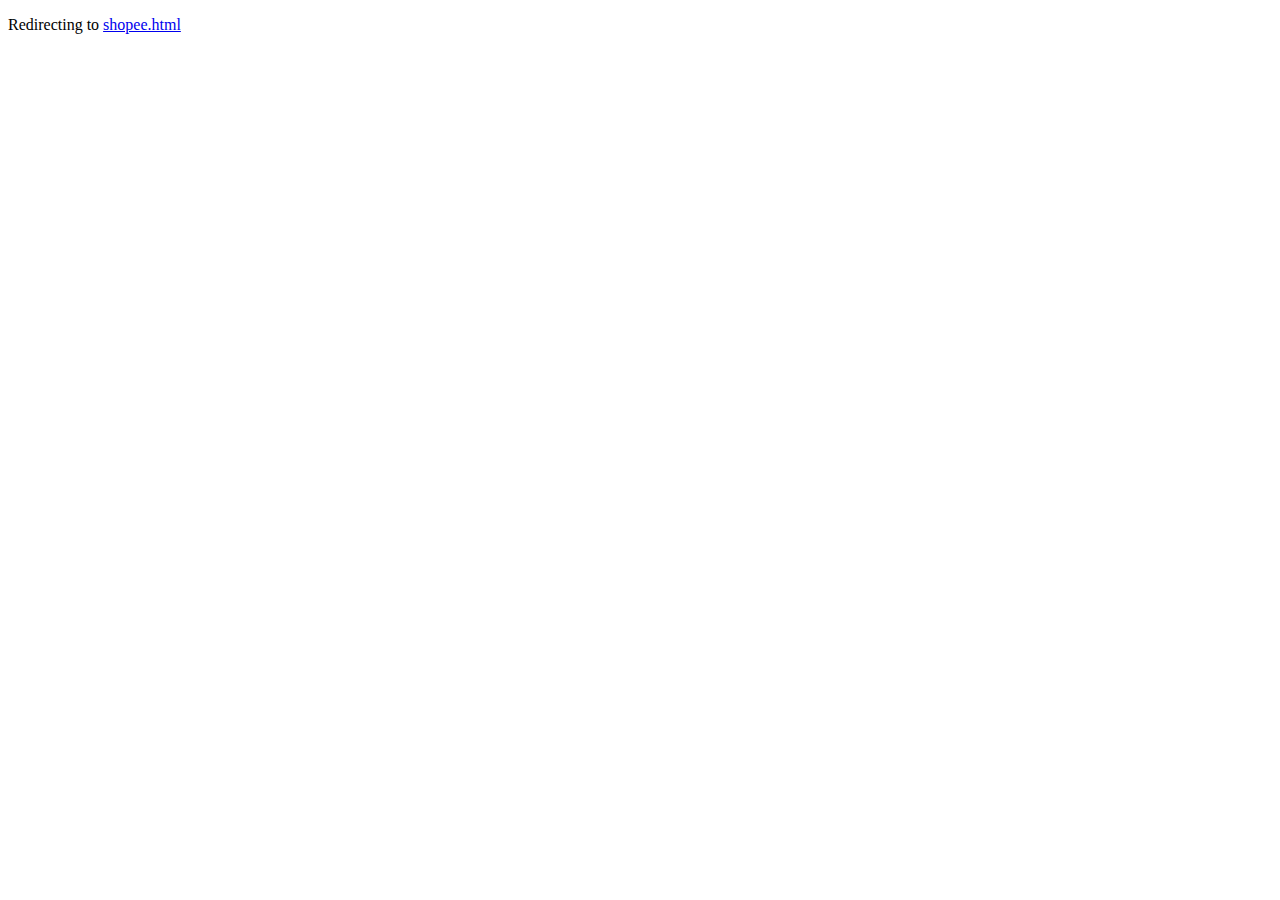
<file: index.html>
<!DOCTYPE html>
<html lang="en">
<head>
    <meta charset="UTF-8">
    <meta name="viewport" content="width=device-width, initial-scale=1.0">
    <title>Document</title>
</head>
<body>
    <p>Redirecting to <a href="shopee.html">shopee.html</a></p>
</body>
</html>
</file>
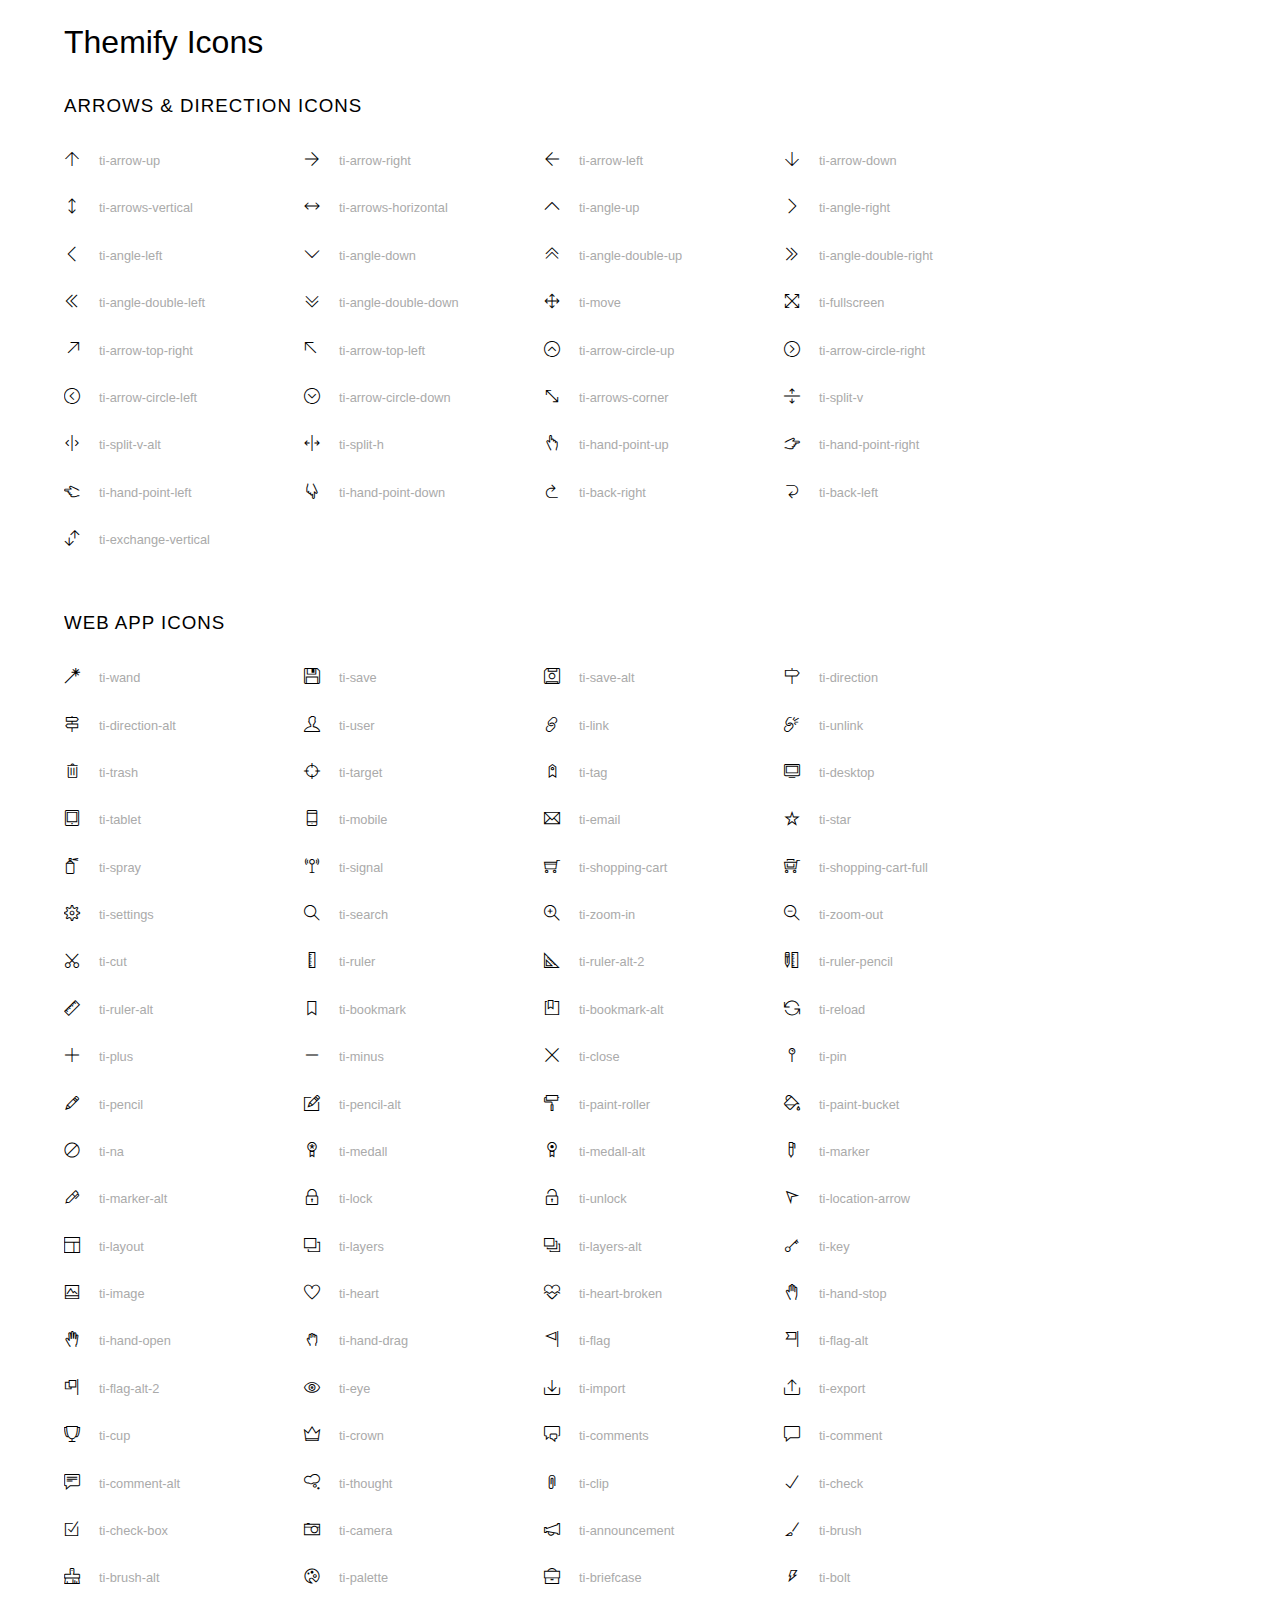
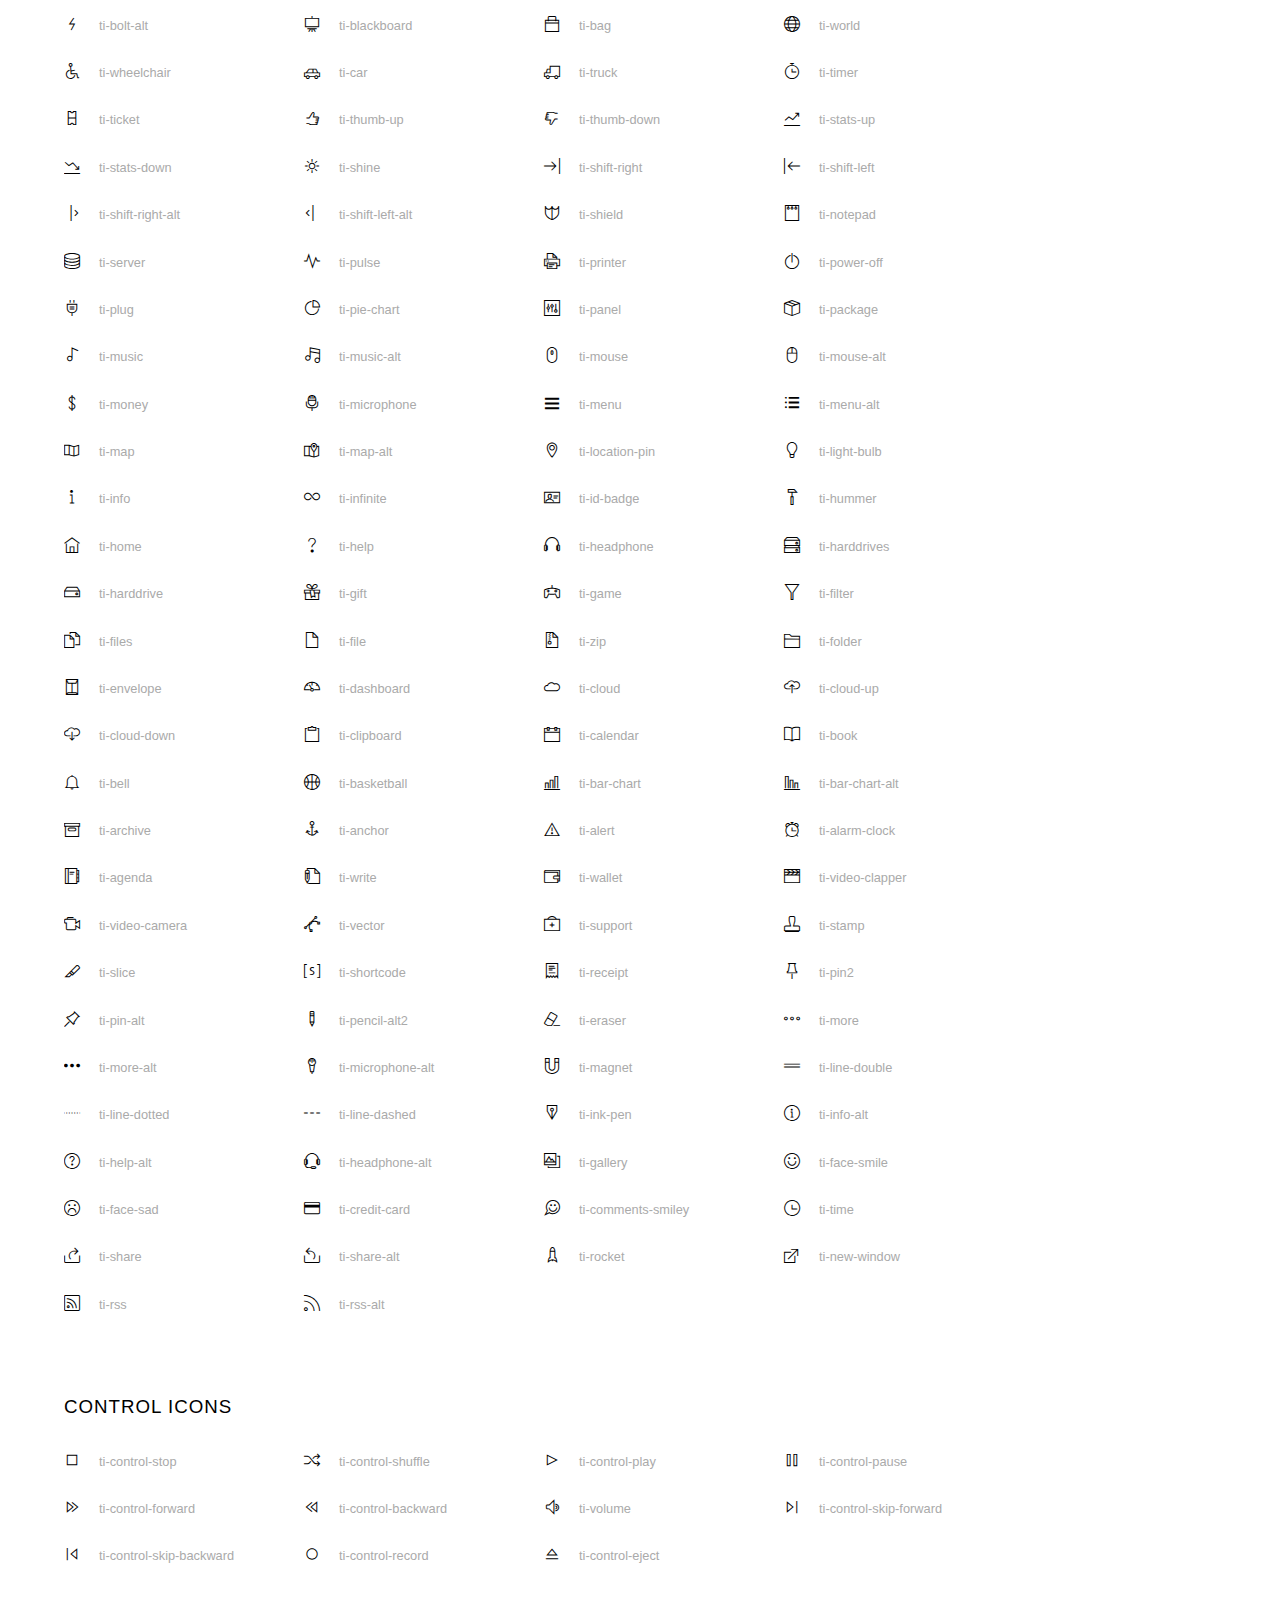
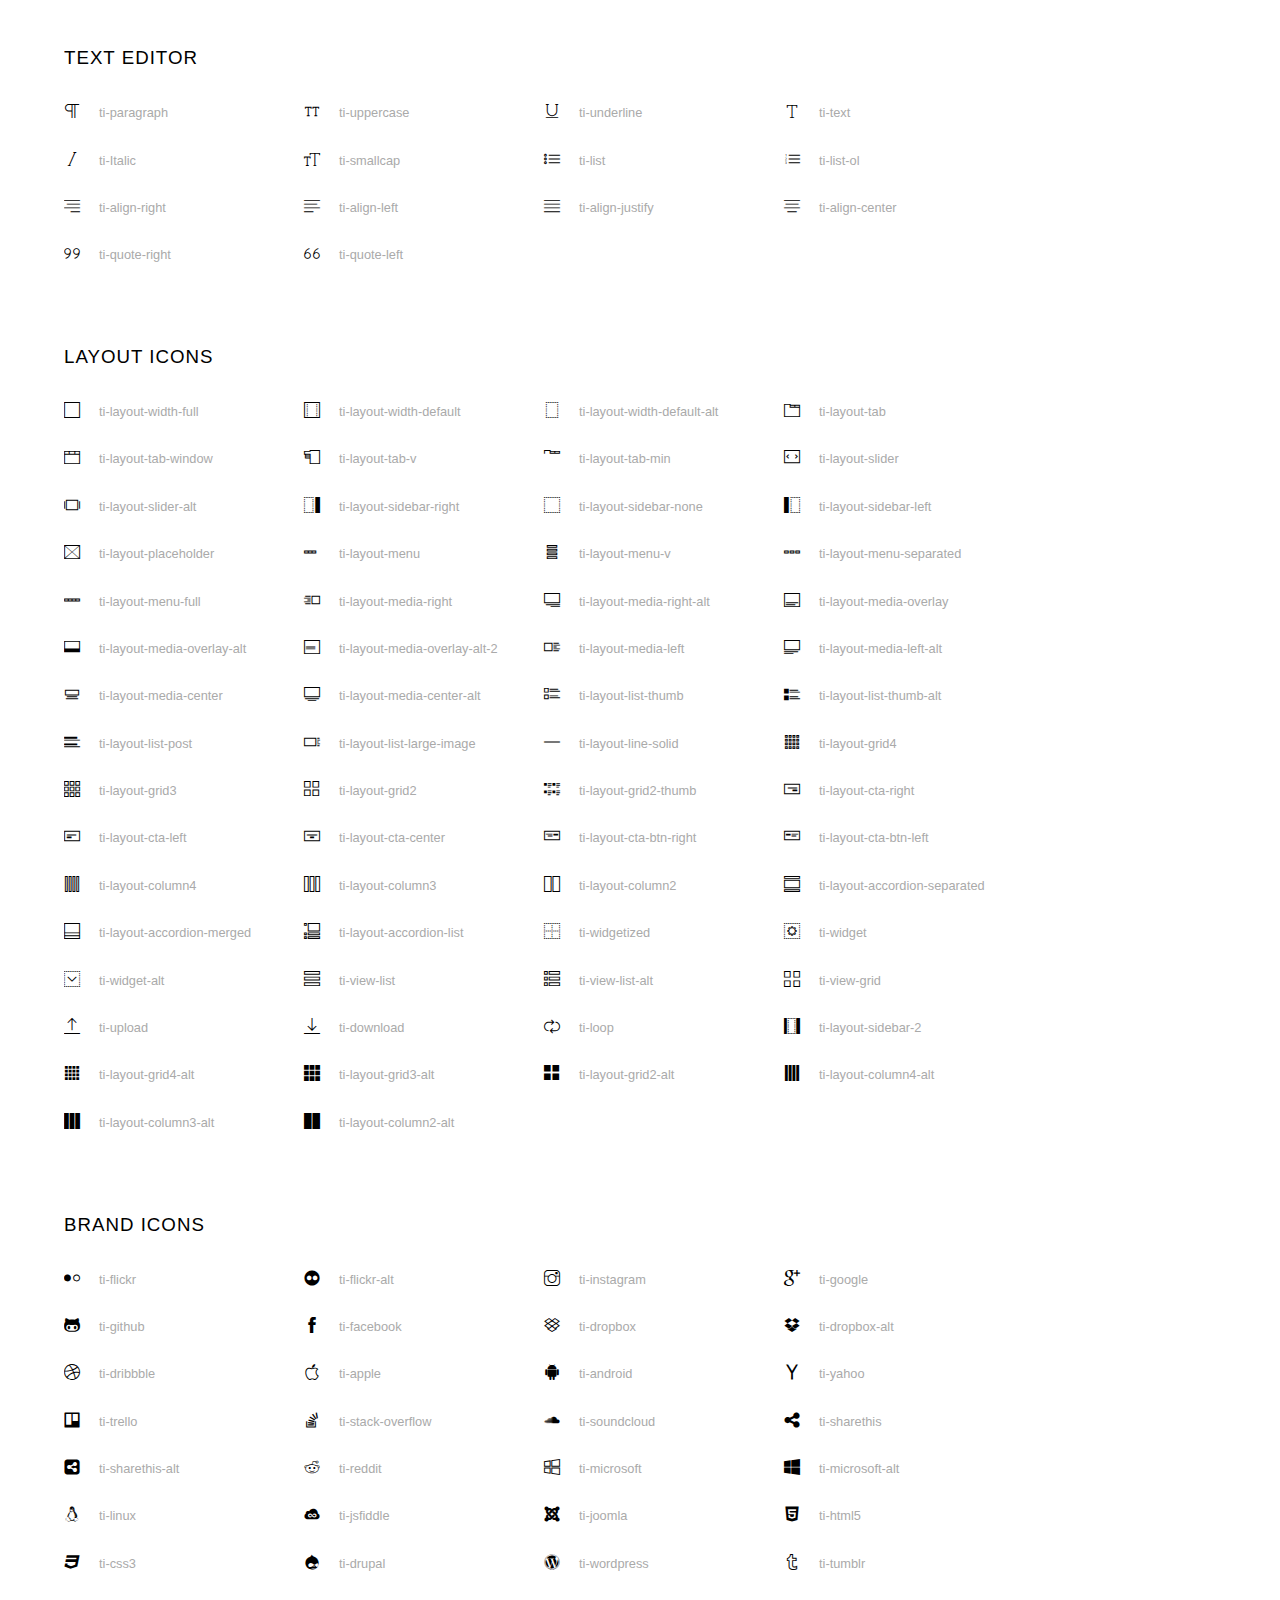
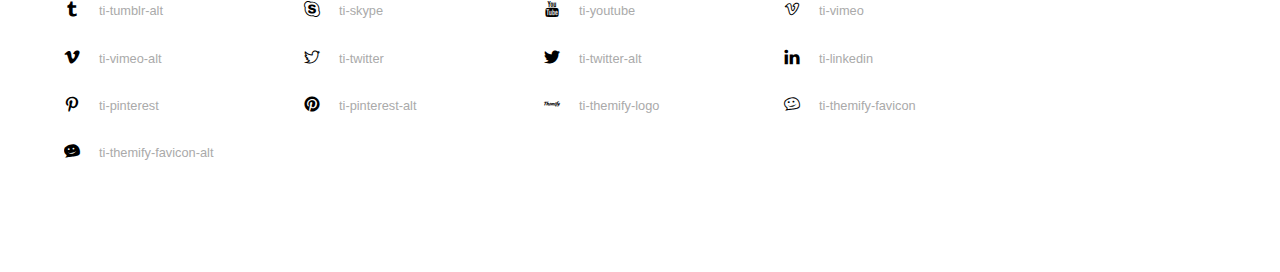
<file: assets/fonts/themify-icons-font/themify-icons/index.html>
<!doctype html>
<html>
<head>
	<meta charset="utf-8">
	<title>Themify Icon Font</title>
	<meta name="viewport" content="width=device-width">
	<link rel="stylesheet" href="demo-files/demo.css">
	<link rel="stylesheet" href="themify-icons.css">
	<!--[if lt IE 8]><!-->
	<link rel="stylesheet" href="ie7/ie7.css">
	<!--<![endif]-->
</head>
<body>
	<h1>Themify Icons</h1>

	<div class="icon-section">

		<div class="icon-section">
			<h3>Arrows &amp; Direction Icons </h3>

			<div class="icon-container">
				<span class="ti-arrow-up"></span><span class="icon-name"> ti-arrow-up</span>
			</div>
			<div class="icon-container">
				<span class="ti-arrow-right"></span><span class="icon-name"> ti-arrow-right</span>
			</div>
			<div class="icon-container">
				<span class="ti-arrow-left"></span><span class="icon-name"> ti-arrow-left</span>
			</div>
			<div class="icon-container">
				<span class="ti-arrow-down"></span><span class="icon-name"> ti-arrow-down</span>
			</div>
			<div class="icon-container">
				<span class="ti-arrows-vertical"></span><span class="icon-name"> ti-arrows-vertical</span>
			</div>
			<div class="icon-container">
				<span class="ti-arrows-horizontal"></span><span class="icon-name"> ti-arrows-horizontal</span>
			</div>
			<div class="icon-container">
				<span class="ti-angle-up"></span><span class="icon-name"> ti-angle-up</span>
			</div>
			<div class="icon-container">
				<span class="ti-angle-right"></span><span class="icon-name"> ti-angle-right</span>
			</div>
			<div class="icon-container">
				<span class="ti-angle-left"></span><span class="icon-name"> ti-angle-left</span>
			</div>
			<div class="icon-container">
				<span class="ti-angle-down"></span><span class="icon-name"> ti-angle-down</span>
			</div>	
			<div class="icon-container">
				<span class="ti-angle-double-up"></span><span class="icon-name"> ti-angle-double-up</span>
			</div>
			<div class="icon-container">
				<span class="ti-angle-double-right"></span><span class="icon-name"> ti-angle-double-right</span>
			</div>
			<div class="icon-container">
				<span class="ti-angle-double-left"></span><span class="icon-name"> ti-angle-double-left</span>
			</div>
			<div class="icon-container">
				<span class="ti-angle-double-down"></span><span class="icon-name"> ti-angle-double-down</span>
			</div>					
			<div class="icon-container">
				<span class="ti-move"></span><span class="icon-name"> ti-move</span>
			</div>
			<div class="icon-container">
				<span class="ti-fullscreen"></span><span class="icon-name"> ti-fullscreen</span>
			</div>
			<div class="icon-container">
				<span class="ti-arrow-top-right"></span><span class="icon-name"> ti-arrow-top-right</span>
			</div>
			<div class="icon-container">
				<span class="ti-arrow-top-left"></span><span class="icon-name"> ti-arrow-top-left</span>
			</div>
			<div class="icon-container">
				<span class="ti-arrow-circle-up"></span><span class="icon-name"> ti-arrow-circle-up</span>
			</div>
			<div class="icon-container">
				<span class="ti-arrow-circle-right"></span><span class="icon-name"> ti-arrow-circle-right</span>
			</div>
			<div class="icon-container">
				<span class="ti-arrow-circle-left"></span><span class="icon-name"> ti-arrow-circle-left</span>
			</div>
			<div class="icon-container">
				<span class="ti-arrow-circle-down"></span><span class="icon-name"> ti-arrow-circle-down</span>
			</div>
			<div class="icon-container">
				<span class="ti-arrows-corner"></span><span class="icon-name"> ti-arrows-corner</span>
			</div>
			<div class="icon-container">
				<span class="ti-split-v"></span><span class="icon-name"> ti-split-v</span>
			</div>

			<div class="icon-container">
				<span class="ti-split-v-alt"></span><span class="icon-name"> ti-split-v-alt</span>
			</div>
			<div class="icon-container">
				<span class="ti-split-h"></span><span class="icon-name"> ti-split-h</span>
			</div>
			<div class="icon-container">
				<span class="ti-hand-point-up"></span><span class="icon-name"> ti-hand-point-up</span>
			</div>
			<div class="icon-container">
				<span class="ti-hand-point-right"></span><span class="icon-name"> ti-hand-point-right</span>
			</div>
			<div class="icon-container">
				<span class="ti-hand-point-left"></span><span class="icon-name"> ti-hand-point-left</span>
			</div>
			<div class="icon-container">
				<span class="ti-hand-point-down"></span><span class="icon-name"> ti-hand-point-down</span>
			</div>
			<div class="icon-container">
				<span class="ti-back-right"></span><span class="icon-name"> ti-back-right</span>
			</div>
			<div class="icon-container">
				<span class="ti-back-left"></span><span class="icon-name"> ti-back-left</span>
			</div>
			<div class="icon-container">
				<span class="ti-exchange-vertical"></span><span class="icon-name"> ti-exchange-vertical</span>
			</div>

		</div> <!-- Arrows Icons -->



		<h3>Web App Icons</h3>
		
		<div class="icon-section">

			<div class="icon-container">
				<span class="ti-wand"></span><span class="icon-name"> ti-wand</span>
			</div>
			<div class="icon-container">
				<span class="ti-save"></span><span class="icon-name"> ti-save</span>
			</div>
			<div class="icon-container">
				<span class="ti-save-alt"></span><span class="icon-name"> ti-save-alt</span>
			</div>

			<div class="icon-container">
				<span class="ti-direction"></span><span class="icon-name"> ti-direction</span>
			</div>
			<div class="icon-container">
				<span class="ti-direction-alt"></span><span class="icon-name"> ti-direction-alt</span>
			</div>
			<div class="icon-container">
				<span class="ti-user"></span><span class="icon-name"> ti-user</span>
			</div>
			<div class="icon-container">
				<span class="ti-link"></span><span class="icon-name"> ti-link</span>
			</div>
			<div class="icon-container">
				<span class="ti-unlink"></span><span class="icon-name"> ti-unlink</span>
			</div>
			<div class="icon-container">
				<span class="ti-trash"></span><span class="icon-name"> ti-trash</span>
			</div>
			<div class="icon-container">
				<span class="ti-target"></span><span class="icon-name"> ti-target</span>
			</div>
			<div class="icon-container">
				<span class="ti-tag"></span><span class="icon-name"> ti-tag</span>
			</div>
			<div class="icon-container">
				<span class="ti-desktop"></span><span class="icon-name"> ti-desktop</span>
			</div>
			<div class="icon-container">
				<span class="ti-tablet"></span><span class="icon-name"> ti-tablet</span>
			</div>
			<div class="icon-container">
				<span class="ti-mobile"></span><span class="icon-name"> ti-mobile</span>
			</div>
			<div class="icon-container">
				<span class="ti-email"></span><span class="icon-name"> ti-email</span>
			</div>	
			<div class="icon-container">
				<span class="ti-star"></span><span class="icon-name"> ti-star</span>
			</div>
			<div class="icon-container">
				<span class="ti-spray"></span><span class="icon-name"> ti-spray</span>
			</div>
			<div class="icon-container">
				<span class="ti-signal"></span><span class="icon-name"> ti-signal</span>
			</div>
			<div class="icon-container">
				<span class="ti-shopping-cart"></span><span class="icon-name"> ti-shopping-cart</span>
			</div>
			<div class="icon-container">
				<span class="ti-shopping-cart-full"></span><span class="icon-name"> ti-shopping-cart-full</span>
			</div>
			<div class="icon-container">
				<span class="ti-settings"></span><span class="icon-name"> ti-settings</span>
			</div>
			<div class="icon-container">
				<span class="ti-search"></span><span class="icon-name"> ti-search</span>
			</div>
			<div class="icon-container">
				<span class="ti-zoom-in"></span><span class="icon-name"> ti-zoom-in</span>
			</div>
			<div class="icon-container">
				<span class="ti-zoom-out"></span><span class="icon-name"> ti-zoom-out</span>
			</div>
			<div class="icon-container">
				<span class="ti-cut"></span><span class="icon-name"> ti-cut</span>
			</div>
			<div class="icon-container">
				<span class="ti-ruler"></span><span class="icon-name"> ti-ruler</span>
			</div>
			<div class="icon-container">
				<span class="ti-ruler-alt-2"></span><span class="icon-name"> ti-ruler-alt-2</span>
			</div>			
			<div class="icon-container">
				<span class="ti-ruler-pencil"></span><span class="icon-name"> ti-ruler-pencil</span>
			</div>
			<div class="icon-container">
				<span class="ti-ruler-alt"></span><span class="icon-name"> ti-ruler-alt</span>
			</div>
			<div class="icon-container">
				<span class="ti-bookmark"></span><span class="icon-name"> ti-bookmark</span>
			</div>
			<div class="icon-container">
				<span class="ti-bookmark-alt"></span><span class="icon-name"> ti-bookmark-alt</span>
			</div>
			<div class="icon-container">
				<span class="ti-reload"></span><span class="icon-name"> ti-reload</span>
			</div>
			<div class="icon-container">
				<span class="ti-plus"></span><span class="icon-name"> ti-plus</span>
			</div>
			<div class="icon-container">
				<span class="ti-minus"></span><span class="icon-name"> ti-minus</span>
			</div>
			<div class="icon-container">
				<span class="ti-close"></span><span class="icon-name"> ti-close</span>
			</div>			
			<div class="icon-container">
				<span class="ti-pin"></span><span class="icon-name"> ti-pin</span>
			</div>
			<div class="icon-container">
				<span class="ti-pencil"></span><span class="icon-name"> ti-pencil</span>
			</div>
					
		  	<div class="icon-container">
				<span class="ti-pencil-alt"></span><span class="icon-name"> ti-pencil-alt</span>
			</div>
			<div class="icon-container">
				<span class="ti-paint-roller"></span><span class="icon-name"> ti-paint-roller</span>
			</div>
			<div class="icon-container">
				<span class="ti-paint-bucket"></span><span class="icon-name"> ti-paint-bucket</span>
			</div>
			<div class="icon-container">
				<span class="ti-na"></span><span class="icon-name"> ti-na</span>
			</div>
			<div class="icon-container">
				<span class="ti-medall"></span><span class="icon-name"> ti-medall</span>
			</div>
			<div class="icon-container">
				<span class="ti-medall-alt"></span><span class="icon-name"> ti-medall-alt</span>
			</div>
			<div class="icon-container">
				<span class="ti-marker"></span><span class="icon-name"> ti-marker</span>
			</div>
			<div class="icon-container">
				<span class="ti-marker-alt"></span><span class="icon-name"> ti-marker-alt</span>
			</div>

			<div class="icon-container">
				<span class="ti-lock"></span><span class="icon-name"> ti-lock</span>
			</div>
			<div class="icon-container">
				<span class="ti-unlock"></span><span class="icon-name"> ti-unlock</span>
			</div>
			<div class="icon-container">
				<span class="ti-location-arrow"></span><span class="icon-name"> ti-location-arrow</span>
			</div>
			<div class="icon-container">
				<span class="ti-layout"></span><span class="icon-name"> ti-layout</span>
			</div>
			<div class="icon-container">
				<span class="ti-layers"></span><span class="icon-name"> ti-layers</span>
			</div>
			<div class="icon-container">
				<span class="ti-layers-alt"></span><span class="icon-name"> ti-layers-alt</span>
			</div>
			<div class="icon-container">
				<span class="ti-key"></span><span class="icon-name"> ti-key</span>
			</div>
			<div class="icon-container">
				<span class="ti-image"></span><span class="icon-name"> ti-image</span>
			</div>
			<div class="icon-container">
				<span class="ti-heart"></span><span class="icon-name"> ti-heart</span>
			</div>
			<div class="icon-container">
				<span class="ti-heart-broken"></span><span class="icon-name"> ti-heart-broken</span>
			</div>
			<div class="icon-container">
				<span class="ti-hand-stop"></span><span class="icon-name"> ti-hand-stop</span>
			</div>
			<div class="icon-container">
				<span class="ti-hand-open"></span><span class="icon-name"> ti-hand-open</span>
			</div>
			<div class="icon-container">
				<span class="ti-hand-drag"></span><span class="icon-name"> ti-hand-drag</span>
			</div>
			<div class="icon-container">
				<span class="ti-flag"></span><span class="icon-name"> ti-flag</span>
			</div>
			<div class="icon-container">
				<span class="ti-flag-alt"></span><span class="icon-name"> ti-flag-alt</span>
			</div>
			<div class="icon-container">
				<span class="ti-flag-alt-2"></span><span class="icon-name"> ti-flag-alt-2</span>
			</div>
			<div class="icon-container">
				<span class="ti-eye"></span><span class="icon-name"> ti-eye</span>
			</div>
			<div class="icon-container">
				<span class="ti-import"></span><span class="icon-name"> ti-import</span>
			</div>			
			<div class="icon-container">
				<span class="ti-export"></span><span class="icon-name"> ti-export</span>
			</div>
			<div class="icon-container">
				<span class="ti-cup"></span><span class="icon-name"> ti-cup</span>
			</div>
			<div class="icon-container">
				<span class="ti-crown"></span><span class="icon-name"> ti-crown</span>
			</div>
			<div class="icon-container">
				<span class="ti-comments"></span><span class="icon-name"> ti-comments</span>
			</div>
			<div class="icon-container">
				<span class="ti-comment"></span><span class="icon-name"> ti-comment</span>
			</div>
			<div class="icon-container">
				<span class="ti-comment-alt"></span><span class="icon-name"> ti-comment-alt</span>
			</div>
			<div class="icon-container">
				<span class="ti-thought"></span><span class="icon-name"> ti-thought</span>
			</div>			
			<div class="icon-container">
				<span class="ti-clip"></span><span class="icon-name"> ti-clip</span>
			</div>

			<div class="icon-container">
				<span class="ti-check"></span><span class="icon-name"> ti-check</span>
			</div>
			<div class="icon-container">
				<span class="ti-check-box"></span><span class="icon-name"> ti-check-box</span>
			</div>
			<div class="icon-container">
				<span class="ti-camera"></span><span class="icon-name"> ti-camera</span>
			</div>
			<div class="icon-container">
				<span class="ti-announcement"></span><span class="icon-name"> ti-announcement</span>
			</div>
			<div class="icon-container">
				<span class="ti-brush"></span><span class="icon-name"> ti-brush</span>
			</div>
			<div class="icon-container">
				<span class="ti-brush-alt"></span><span class="icon-name"> ti-brush-alt</span>
			</div>
			<div class="icon-container">
				<span class="ti-palette"></span><span class="icon-name"> ti-palette</span>
			</div>			
			<div class="icon-container">
				<span class="ti-briefcase"></span><span class="icon-name"> ti-briefcase</span>
			</div>
			<div class="icon-container">
				<span class="ti-bolt"></span><span class="icon-name"> ti-bolt</span>
			</div>
			<div class="icon-container">
				<span class="ti-bolt-alt"></span><span class="icon-name"> ti-bolt-alt</span>
			</div>
			<div class="icon-container">
				<span class="ti-blackboard"></span><span class="icon-name"> ti-blackboard</span>
			</div>
			<div class="icon-container">
				<span class="ti-bag"></span><span class="icon-name"> ti-bag</span>
			</div>
			<div class="icon-container">
				<span class="ti-world"></span><span class="icon-name"> ti-world</span>
			</div>
			<div class="icon-container">
				<span class="ti-wheelchair"></span><span class="icon-name"> ti-wheelchair</span>
			</div>
			<div class="icon-container">
				<span class="ti-car"></span><span class="icon-name"> ti-car</span>
			</div>
			<div class="icon-container">
				<span class="ti-truck"></span><span class="icon-name"> ti-truck</span>
			</div>
			<div class="icon-container">
				<span class="ti-timer"></span><span class="icon-name"> ti-timer</span>
			</div>
			<div class="icon-container">
				<span class="ti-ticket"></span><span class="icon-name"> ti-ticket</span>
			</div>
			<div class="icon-container">
				<span class="ti-thumb-up"></span><span class="icon-name"> ti-thumb-up</span>
			</div>
			<div class="icon-container">
				<span class="ti-thumb-down"></span><span class="icon-name"> ti-thumb-down</span>
			</div>

			<div class="icon-container">
				<span class="ti-stats-up"></span><span class="icon-name"> ti-stats-up</span>
			</div>
			<div class="icon-container">
				<span class="ti-stats-down"></span><span class="icon-name"> ti-stats-down</span>
			</div>
			<div class="icon-container">
				<span class="ti-shine"></span><span class="icon-name"> ti-shine</span>
			</div>
			<div class="icon-container">
				<span class="ti-shift-right"></span><span class="icon-name"> ti-shift-right</span>
			</div>
			<div class="icon-container">
				<span class="ti-shift-left"></span><span class="icon-name"> ti-shift-left</span>
			</div>

			<div class="icon-container">
				<span class="ti-shift-right-alt"></span><span class="icon-name"> ti-shift-right-alt</span>
			</div>
			<div class="icon-container">
				<span class="ti-shift-left-alt"></span><span class="icon-name"> ti-shift-left-alt</span>
			</div>
			<div class="icon-container">
				<span class="ti-shield"></span><span class="icon-name"> ti-shield</span>
			</div>
			<div class="icon-container">
				<span class="ti-notepad"></span><span class="icon-name"> ti-notepad</span>
			</div>
			<div class="icon-container">
				<span class="ti-server"></span><span class="icon-name"> ti-server</span>
			</div>

			<div class="icon-container">
				<span class="ti-pulse"></span><span class="icon-name"> ti-pulse</span>
			</div>
			<div class="icon-container">
				<span class="ti-printer"></span><span class="icon-name"> ti-printer</span>
			</div>
			<div class="icon-container">
				<span class="ti-power-off"></span><span class="icon-name"> ti-power-off</span>
			</div>
			<div class="icon-container">
				<span class="ti-plug"></span><span class="icon-name"> ti-plug</span>
			</div>
			<div class="icon-container">
				<span class="ti-pie-chart"></span><span class="icon-name"> ti-pie-chart</span>
			</div>

			<div class="icon-container">
				<span class="ti-panel"></span><span class="icon-name"> ti-panel</span>
			</div>
			<div class="icon-container">
				<span class="ti-package"></span><span class="icon-name"> ti-package</span>
			</div>
			<div class="icon-container">
				<span class="ti-music"></span><span class="icon-name"> ti-music</span>
			</div>
			<div class="icon-container">
				<span class="ti-music-alt"></span><span class="icon-name"> ti-music-alt</span>
			</div>
			<div class="icon-container">
				<span class="ti-mouse"></span><span class="icon-name"> ti-mouse</span>
			</div>
			<div class="icon-container">
				<span class="ti-mouse-alt"></span><span class="icon-name"> ti-mouse-alt</span>
			</div>
			<div class="icon-container">
				<span class="ti-money"></span><span class="icon-name"> ti-money</span>
			</div>
			<div class="icon-container">
				<span class="ti-microphone"></span><span class="icon-name"> ti-microphone</span>
			</div>
			<div class="icon-container">
				<span class="ti-menu"></span><span class="icon-name"> ti-menu</span>
			</div>
			<div class="icon-container">
				<span class="ti-menu-alt"></span><span class="icon-name"> ti-menu-alt</span>
			</div>
			<div class="icon-container">
				<span class="ti-map"></span><span class="icon-name"> ti-map</span>
			</div>
			<div class="icon-container">
				<span class="ti-map-alt"></span><span class="icon-name"> ti-map-alt</span>
			</div>

			<div class="icon-container">
				<span class="ti-location-pin"></span><span class="icon-name"> ti-location-pin</span>
			</div>

			<div class="icon-container">
				<span class="ti-light-bulb"></span><span class="icon-name"> ti-light-bulb</span>
			</div>
			<div class="icon-container">
				<span class="ti-info"></span><span class="icon-name"> ti-info</span>
			</div>
			<div class="icon-container">
				<span class="ti-infinite"></span><span class="icon-name"> ti-infinite</span>
			</div>
			<div class="icon-container">
				<span class="ti-id-badge"></span><span class="icon-name"> ti-id-badge</span>
			</div>
			<div class="icon-container">
				<span class="ti-hummer"></span><span class="icon-name"> ti-hummer</span>
			</div>
			<div class="icon-container">
				<span class="ti-home"></span><span class="icon-name"> ti-home</span>
			</div>
			<div class="icon-container">
				<span class="ti-help"></span><span class="icon-name"> ti-help</span>
			</div>
			<div class="icon-container">
				<span class="ti-headphone"></span><span class="icon-name"> ti-headphone</span>
			</div>
			<div class="icon-container">
				<span class="ti-harddrives"></span><span class="icon-name"> ti-harddrives</span>
			</div>
			<div class="icon-container">
				<span class="ti-harddrive"></span><span class="icon-name"> ti-harddrive</span>
			</div>
			<div class="icon-container">
				<span class="ti-gift"></span><span class="icon-name"> ti-gift</span>
			</div>
			<div class="icon-container">
				<span class="ti-game"></span><span class="icon-name"> ti-game</span>
			</div>
			<div class="icon-container">
				<span class="ti-filter"></span><span class="icon-name"> ti-filter</span>
			</div>
			<div class="icon-container">
				<span class="ti-files"></span><span class="icon-name"> ti-files</span>
			</div>
			<div class="icon-container">
				<span class="ti-file"></span><span class="icon-name"> ti-file</span>
			</div>
			<div class="icon-container">
				<span class="ti-zip"></span><span class="icon-name"> ti-zip</span>
			</div>
			<div class="icon-container">
				<span class="ti-folder"></span><span class="icon-name"> ti-folder</span>
			</div>			
			<div class="icon-container">
				<span class="ti-envelope"></span><span class="icon-name"> ti-envelope</span>
			</div>


			<div class="icon-container">
				<span class="ti-dashboard"></span><span class="icon-name"> ti-dashboard</span>
			</div>
			<div class="icon-container">
				<span class="ti-cloud"></span><span class="icon-name"> ti-cloud</span>
			</div>
			<div class="icon-container">
				<span class="ti-cloud-up"></span><span class="icon-name"> ti-cloud-up</span>
			</div>
			<div class="icon-container">
				<span class="ti-cloud-down"></span><span class="icon-name"> ti-cloud-down</span>
			</div>
			<div class="icon-container">
				<span class="ti-clipboard"></span><span class="icon-name"> ti-clipboard</span>
			</div>
			<div class="icon-container">
				<span class="ti-calendar"></span><span class="icon-name"> ti-calendar</span>
			</div>
			<div class="icon-container">
				<span class="ti-book"></span><span class="icon-name"> ti-book</span>
			</div>
			<div class="icon-container">
				<span class="ti-bell"></span><span class="icon-name"> ti-bell</span>
			</div>
			<div class="icon-container">
				<span class="ti-basketball"></span><span class="icon-name"> ti-basketball</span>
			</div>
			<div class="icon-container">
				<span class="ti-bar-chart"></span><span class="icon-name"> ti-bar-chart</span>
			</div>
			<div class="icon-container">
				<span class="ti-bar-chart-alt"></span><span class="icon-name"> ti-bar-chart-alt</span>
			</div>


			<div class="icon-container">
				<span class="ti-archive"></span><span class="icon-name"> ti-archive</span>
			</div>
			<div class="icon-container">
				<span class="ti-anchor"></span><span class="icon-name"> ti-anchor</span>
			</div>

			<div class="icon-container">
				<span class="ti-alert"></span><span class="icon-name"> ti-alert</span>
			</div>
			<div class="icon-container">
				<span class="ti-alarm-clock"></span><span class="icon-name"> ti-alarm-clock</span>
			</div>
			<div class="icon-container">
				<span class="ti-agenda"></span><span class="icon-name"> ti-agenda</span>
			</div>
			<div class="icon-container">
				<span class="ti-write"></span><span class="icon-name"> ti-write</span>
			</div>

			<div class="icon-container">
				<span class="ti-wallet"></span><span class="icon-name"> ti-wallet</span>
			</div>
			<div class="icon-container">
				<span class="ti-video-clapper"></span><span class="icon-name"> ti-video-clapper</span>
			</div>
			<div class="icon-container">
				<span class="ti-video-camera"></span><span class="icon-name"> ti-video-camera</span>
			</div>
			<div class="icon-container">
				<span class="ti-vector"></span><span class="icon-name"> ti-vector</span>
			</div>

			<div class="icon-container">
				<span class="ti-support"></span><span class="icon-name"> ti-support</span>
			</div>
			<div class="icon-container">
				<span class="ti-stamp"></span><span class="icon-name"> ti-stamp</span>
			</div>
			<div class="icon-container">
				<span class="ti-slice"></span><span class="icon-name"> ti-slice</span>
			</div>
			<div class="icon-container">
				<span class="ti-shortcode"></span><span class="icon-name"> ti-shortcode</span>
			</div>
			<div class="icon-container">
				<span class="ti-receipt"></span><span class="icon-name"> ti-receipt</span>
			</div>
			<div class="icon-container">
				<span class="ti-pin2"></span><span class="icon-name"> ti-pin2</span>
			</div>
			<div class="icon-container">
				<span class="ti-pin-alt"></span><span class="icon-name"> ti-pin-alt</span>
			</div>
			<div class="icon-container">
				<span class="ti-pencil-alt2"></span><span class="icon-name"> ti-pencil-alt2</span>
			</div>
			<div class="icon-container">
				<span class="ti-eraser"></span><span class="icon-name"> ti-eraser</span>
			</div>			
			<div class="icon-container">
				<span class="ti-more"></span><span class="icon-name"> ti-more</span>
			</div>
			<div class="icon-container">
				<span class="ti-more-alt"></span><span class="icon-name"> ti-more-alt</span>
			</div>
			<div class="icon-container">
				<span class="ti-microphone-alt"></span><span class="icon-name"> ti-microphone-alt</span>
			</div>
			<div class="icon-container">
				<span class="ti-magnet"></span><span class="icon-name"> ti-magnet</span>
			</div>
			<div class="icon-container">
				<span class="ti-line-double"></span><span class="icon-name"> ti-line-double</span>
			</div>
			<div class="icon-container">
				<span class="ti-line-dotted"></span><span class="icon-name"> ti-line-dotted</span>
			</div>
			<div class="icon-container">
				<span class="ti-line-dashed"></span><span class="icon-name"> ti-line-dashed</span>
			</div>

			<div class="icon-container">
				<span class="ti-ink-pen"></span><span class="icon-name"> ti-ink-pen</span>
			</div>
			<div class="icon-container">
				<span class="ti-info-alt"></span><span class="icon-name"> ti-info-alt</span>
			</div>
			<div class="icon-container">
				<span class="ti-help-alt"></span><span class="icon-name"> ti-help-alt</span>
			</div>
			<div class="icon-container">
				<span class="ti-headphone-alt"></span><span class="icon-name"> ti-headphone-alt</span>
			</div>

			<div class="icon-container">
				<span class="ti-gallery"></span><span class="icon-name"> ti-gallery</span>
			</div>
			<div class="icon-container">
				<span class="ti-face-smile"></span><span class="icon-name"> ti-face-smile</span>
			</div>
			<div class="icon-container">
				<span class="ti-face-sad"></span><span class="icon-name"> ti-face-sad</span>
			</div>
			<div class="icon-container">
				<span class="ti-credit-card"></span><span class="icon-name"> ti-credit-card</span>
			</div>
			<div class="icon-container">
				<span class="ti-comments-smiley"></span><span class="icon-name"> ti-comments-smiley</span>
			</div>
			<div class="icon-container">
				<span class="ti-time"></span><span class="icon-name"> ti-time</span>
			</div>
			<div class="icon-container">
				<span class="ti-share"></span><span class="icon-name"> ti-share</span>
			</div>
			<div class="icon-container">
				<span class="ti-share-alt"></span><span class="icon-name"> ti-share-alt</span>
			</div>
			<div class="icon-container">
				<span class="ti-rocket"></span><span class="icon-name"> ti-rocket</span>
			</div>

			<div class="icon-container">
				<span class="ti-new-window"></span><span class="icon-name"> ti-new-window</span>
			</div>

			<div class="icon-container">
				<span class="ti-rss"></span><span class="icon-name"> ti-rss</span>
			</div>

			<div class="icon-container">
				<span class="ti-rss-alt"></span><span class="icon-name"> ti-rss-alt</span>
			</div>
			
		</div><!-- Web App Icons -->


		<div class="icon-section">
			<h3>Control Icons</h3>
			<div class="icon-container">
				<span class="ti-control-stop"></span><span class="icon-name"> ti-control-stop</span>
			</div>
			<div class="icon-container">
				<span class="ti-control-shuffle"></span><span class="icon-name"> ti-control-shuffle</span>
			</div>
			<div class="icon-container">
				<span class="ti-control-play"></span><span class="icon-name"> ti-control-play</span>
			</div>
			<div class="icon-container">
				<span class="ti-control-pause"></span><span class="icon-name"> ti-control-pause</span>
			</div>
			<div class="icon-container">
				<span class="ti-control-forward"></span><span class="icon-name"> ti-control-forward</span>
			</div>
			<div class="icon-container">
				<span class="ti-control-backward"></span><span class="icon-name"> ti-control-backward</span>
			</div>	
			<div class="icon-container">
				<span class="ti-volume"></span><span class="icon-name"> ti-volume</span>
			</div>
			<div class="icon-container">
				<span class="ti-control-skip-forward"></span><span class="icon-name"> ti-control-skip-forward</span>
			</div>
			<div class="icon-container">
				<span class="ti-control-skip-backward"></span><span class="icon-name"> ti-control-skip-backward</span>
			</div>
			<div class="icon-container">
				<span class="ti-control-record"></span><span class="icon-name"> ti-control-record</span>
			</div>
			<div class="icon-container">
				<span class="ti-control-eject"></span><span class="icon-name"> ti-control-eject</span>
			</div>			
		</div> <!-- Control Icons -->


		<div class="icon-section">
			<h3>Text Editor</h3>

			<div class="icon-container">
				<span class="ti-paragraph"></span><span class="icon-name"> ti-paragraph</span>
			</div>
			<div class="icon-container">
				<span class="ti-uppercase"></span><span class="icon-name"> ti-uppercase</span>
			</div>

			<div class="icon-container">
				<span class="ti-underline"></span><span class="icon-name"> ti-underline</span>
			</div>
			<div class="icon-container">
				<span class="ti-text"></span><span class="icon-name"> ti-text</span>
			</div>
			<div class="icon-container">
				<span class="ti-Italic"></span><span class="icon-name"> ti-Italic</span>
			</div>
			<div class="icon-container">
				<span class="ti-smallcap"></span><span class="icon-name"> ti-smallcap</span>
			</div>
			<div class="icon-container">
				<span class="ti-list"></span><span class="icon-name"> ti-list</span>
			</div>
			<div class="icon-container">
				<span class="ti-list-ol"></span><span class="icon-name"> ti-list-ol</span>
			</div>
			<div class="icon-container">
				<span class="ti-align-right"></span><span class="icon-name"> ti-align-right</span>
			</div>
			<div class="icon-container">
				<span class="ti-align-left"></span><span class="icon-name"> ti-align-left</span>
			</div>
			<div class="icon-container">
				<span class="ti-align-justify"></span><span class="icon-name"> ti-align-justify</span>
			</div>
			<div class="icon-container">
				<span class="ti-align-center"></span><span class="icon-name"> ti-align-center</span>
			</div>
			<div class="icon-container">
				<span class="ti-quote-right"></span><span class="icon-name"> ti-quote-right</span>
			</div>
			<div class="icon-container">
				<span class="ti-quote-left"></span><span class="icon-name"> ti-quote-left</span>
			</div>

		</div> <!-- Text Editor -->



		<div class="icon-section">
			<h3>Layout Icons</h3>
			<div class="icon-container">
				<span class="ti-layout-width-full"></span><span class="icon-name"> ti-layout-width-full</span>
			</div>
			<div class="icon-container">
				<span class="ti-layout-width-default"></span><span class="icon-name"> ti-layout-width-default</span>
			</div>
			<div class="icon-container">
				<span class="ti-layout-width-default-alt"></span><span class="icon-name"> ti-layout-width-default-alt</span>
			</div>
			<div class="icon-container">
				<span class="ti-layout-tab"></span><span class="icon-name"> ti-layout-tab</span>
			</div>
			<div class="icon-container">
				<span class="ti-layout-tab-window"></span><span class="icon-name"> ti-layout-tab-window</span>
			</div>
			<div class="icon-container">
				<span class="ti-layout-tab-v"></span><span class="icon-name"> ti-layout-tab-v</span>
			</div>
			<div class="icon-container">
				<span class="ti-layout-tab-min"></span><span class="icon-name"> ti-layout-tab-min</span>
			</div>
			<div class="icon-container">
				<span class="ti-layout-slider"></span><span class="icon-name"> ti-layout-slider</span>
			</div>
			<div class="icon-container">
				<span class="ti-layout-slider-alt"></span><span class="icon-name"> ti-layout-slider-alt</span>
			</div>
			<div class="icon-container">
				<span class="ti-layout-sidebar-right"></span><span class="icon-name"> ti-layout-sidebar-right</span>
			</div>
			<div class="icon-container">
				<span class="ti-layout-sidebar-none"></span><span class="icon-name"> ti-layout-sidebar-none</span>
			</div>
			<div class="icon-container">
				<span class="ti-layout-sidebar-left"></span><span class="icon-name"> ti-layout-sidebar-left</span>
			</div>
			<div class="icon-container">
				<span class="ti-layout-placeholder"></span><span class="icon-name"> ti-layout-placeholder</span>
			</div>
			<div class="icon-container">
				<span class="ti-layout-menu"></span><span class="icon-name"> ti-layout-menu</span>
			</div>
			<div class="icon-container">
				<span class="ti-layout-menu-v"></span><span class="icon-name"> ti-layout-menu-v</span>
			</div>
			<div class="icon-container">
				<span class="ti-layout-menu-separated"></span><span class="icon-name"> ti-layout-menu-separated</span>
			</div>
			<div class="icon-container">
				<span class="ti-layout-menu-full"></span><span class="icon-name"> ti-layout-menu-full</span>
			</div>
			<div class="icon-container">
				<span class="ti-layout-media-right"></span><span class="icon-name"> ti-layout-media-right</span>
			</div>
			<div class="icon-container">
				<span class="ti-layout-media-right-alt"></span><span class="icon-name"> ti-layout-media-right-alt</span>
			</div>
			<div class="icon-container">
				<span class="ti-layout-media-overlay"></span><span class="icon-name"> ti-layout-media-overlay</span>
			</div>
			<div class="icon-container">
				<span class="ti-layout-media-overlay-alt"></span><span class="icon-name"> ti-layout-media-overlay-alt</span>
			</div>
			<div class="icon-container">
				<span class="ti-layout-media-overlay-alt-2"></span><span class="icon-name"> ti-layout-media-overlay-alt-2</span>
			</div>
			<div class="icon-container">
				<span class="ti-layout-media-left"></span><span class="icon-name"> ti-layout-media-left</span>
			</div>
			<div class="icon-container">
				<span class="ti-layout-media-left-alt"></span><span class="icon-name"> ti-layout-media-left-alt</span>
			</div>
			<div class="icon-container">
				<span class="ti-layout-media-center"></span><span class="icon-name"> ti-layout-media-center</span>
			</div>
			<div class="icon-container">
				<span class="ti-layout-media-center-alt"></span><span class="icon-name"> ti-layout-media-center-alt</span>
			</div>
			<div class="icon-container">
				<span class="ti-layout-list-thumb"></span><span class="icon-name"> ti-layout-list-thumb</span>
			</div>
			<div class="icon-container">
				<span class="ti-layout-list-thumb-alt"></span><span class="icon-name"> ti-layout-list-thumb-alt</span>
			</div>
			<div class="icon-container">
				<span class="ti-layout-list-post"></span><span class="icon-name"> ti-layout-list-post</span>
			</div>
			<div class="icon-container">
				<span class="ti-layout-list-large-image"></span><span class="icon-name"> ti-layout-list-large-image</span>
			</div>
			<div class="icon-container">
				<span class="ti-layout-line-solid"></span><span class="icon-name"> ti-layout-line-solid</span>
			</div>
			<div class="icon-container">
				<span class="ti-layout-grid4"></span><span class="icon-name"> ti-layout-grid4</span>
			</div>
			<div class="icon-container">
				<span class="ti-layout-grid3"></span><span class="icon-name"> ti-layout-grid3</span>
			</div>
			<div class="icon-container">
				<span class="ti-layout-grid2"></span><span class="icon-name"> ti-layout-grid2</span>
			</div>
			<div class="icon-container">
				<span class="ti-layout-grid2-thumb"></span><span class="icon-name"> ti-layout-grid2-thumb</span>
			</div>
			<div class="icon-container">
				<span class="ti-layout-cta-right"></span><span class="icon-name"> ti-layout-cta-right</span>
			</div>
			<div class="icon-container">
				<span class="ti-layout-cta-left"></span><span class="icon-name"> ti-layout-cta-left</span>
			</div>
			<div class="icon-container">
				<span class="ti-layout-cta-center"></span><span class="icon-name"> ti-layout-cta-center</span>
			</div>
			<div class="icon-container">
				<span class="ti-layout-cta-btn-right"></span><span class="icon-name"> ti-layout-cta-btn-right</span>
			</div>
			<div class="icon-container">
				<span class="ti-layout-cta-btn-left"></span><span class="icon-name"> ti-layout-cta-btn-left</span>
			</div>
			<div class="icon-container">
				<span class="ti-layout-column4"></span><span class="icon-name"> ti-layout-column4</span>
			</div>
			<div class="icon-container">
				<span class="ti-layout-column3"></span><span class="icon-name"> ti-layout-column3</span>
			</div>
			<div class="icon-container">
				<span class="ti-layout-column2"></span><span class="icon-name"> ti-layout-column2</span>
			</div>
			<div class="icon-container">
				<span class="ti-layout-accordion-separated"></span><span class="icon-name"> ti-layout-accordion-separated</span>
			</div>
			<div class="icon-container">
				<span class="ti-layout-accordion-merged"></span><span class="icon-name"> ti-layout-accordion-merged</span>
			</div>
			<div class="icon-container">
				<span class="ti-layout-accordion-list"></span><span class="icon-name"> ti-layout-accordion-list</span>
			</div>
			<div class="icon-container">
				<span class="ti-widgetized"></span><span class="icon-name"> ti-widgetized</span>
			</div>
			<div class="icon-container">
				<span class="ti-widget"></span><span class="icon-name"> ti-widget</span>
			</div>
			<div class="icon-container">
				<span class="ti-widget-alt"></span><span class="icon-name"> ti-widget-alt</span>
			</div>
			<div class="icon-container">
				<span class="ti-view-list"></span><span class="icon-name"> ti-view-list</span>
			</div>
			<div class="icon-container">
				<span class="ti-view-list-alt"></span><span class="icon-name"> ti-view-list-alt</span>
			</div>
			<div class="icon-container">
				<span class="ti-view-grid"></span><span class="icon-name"> ti-view-grid</span>
			</div>
			<div class="icon-container">
				<span class="ti-upload"></span><span class="icon-name"> ti-upload</span>
			</div>
			<div class="icon-container">
				<span class="ti-download"></span><span class="icon-name"> ti-download</span>
			</div>	
			<div class="icon-container">
				<span class="ti-loop"></span><span class="icon-name"> ti-loop</span>
			</div>
			<div class="icon-container">
				<span class="ti-layout-sidebar-2"></span><span class="icon-name"> ti-layout-sidebar-2</span>
			</div>
			<div class="icon-container">
				<span class="ti-layout-grid4-alt"></span><span class="icon-name"> ti-layout-grid4-alt</span>
			</div>
			<div class="icon-container">
				<span class="ti-layout-grid3-alt"></span><span class="icon-name"> ti-layout-grid3-alt</span>
			</div>
			<div class="icon-container">
				<span class="ti-layout-grid2-alt"></span><span class="icon-name"> ti-layout-grid2-alt</span>
			</div>
			<div class="icon-container">
				<span class="ti-layout-column4-alt"></span><span class="icon-name"> ti-layout-column4-alt</span>
			</div>
			<div class="icon-container">
				<span class="ti-layout-column3-alt"></span><span class="icon-name"> ti-layout-column3-alt</span>
			</div>
			<div class="icon-container">
				<span class="ti-layout-column2-alt"></span><span class="icon-name"> ti-layout-column2-alt</span>
			</div>		


		</div> <!-- Layout Icons -->


		<div class="icon-section">
			<h3>Brand Icons</h3>

			<div class="icon-container">
				<span class="ti-flickr"></span><span class="icon-name"> ti-flickr</span>
			</div>
			<div class="icon-container">
				<span class="ti-flickr-alt"></span><span class="icon-name"> ti-flickr-alt</span>
			</div>			
			<div class="icon-container">
				<span class="ti-instagram"></span><span class="icon-name"> ti-instagram</span>
			</div>
			<div class="icon-container">
				<span class="ti-google"></span><span class="icon-name"> ti-google</span>
			</div>
			<div class="icon-container">
				<span class="ti-github"></span><span class="icon-name"> ti-github</span>
			</div>

			<div class="icon-container">
				<span class="ti-facebook"></span><span class="icon-name"> ti-facebook</span>
			</div>
			<div class="icon-container">
				<span class="ti-dropbox"></span><span class="icon-name"> ti-dropbox</span>
			</div>
			<div class="icon-container">
				<span class="ti-dropbox-alt"></span><span class="icon-name"> ti-dropbox-alt</span>
			</div>
			<div class="icon-container">
				<span class="ti-dribbble"></span><span class="icon-name"> ti-dribbble</span>
			</div>
			<div class="icon-container">
				<span class="ti-apple"></span><span class="icon-name"> ti-apple</span>
			</div>
			<div class="icon-container">
				<span class="ti-android"></span><span class="icon-name"> ti-android</span>
			</div>
			<div class="icon-container">
				<span class="ti-yahoo"></span><span class="icon-name"> ti-yahoo</span>
			</div>
			<div class="icon-container">
				<span class="ti-trello"></span><span class="icon-name"> ti-trello</span>
			</div>
			<div class="icon-container">
				<span class="ti-stack-overflow"></span><span class="icon-name"> ti-stack-overflow</span>
			</div>
			<div class="icon-container">
				<span class="ti-soundcloud"></span><span class="icon-name"> ti-soundcloud</span>
			</div>
			<div class="icon-container">
				<span class="ti-sharethis"></span><span class="icon-name"> ti-sharethis</span>
			</div>
			<div class="icon-container">
				<span class="ti-sharethis-alt"></span><span class="icon-name"> ti-sharethis-alt</span>
			</div>
			<div class="icon-container">
				<span class="ti-reddit"></span><span class="icon-name"> ti-reddit</span>
			</div>

			<div class="icon-container">
				<span class="ti-microsoft"></span><span class="icon-name"> ti-microsoft</span>
			</div>
			<div class="icon-container">
				<span class="ti-microsoft-alt"></span><span class="icon-name"> ti-microsoft-alt</span>
			</div>
			<div class="icon-container">
				<span class="ti-linux"></span><span class="icon-name"> ti-linux</span>
			</div>
			<div class="icon-container">
				<span class="ti-jsfiddle"></span><span class="icon-name"> ti-jsfiddle</span>
			</div>
			<div class="icon-container">
				<span class="ti-joomla"></span><span class="icon-name"> ti-joomla</span>
			</div>
			<div class="icon-container">
				<span class="ti-html5"></span><span class="icon-name"> ti-html5</span>
			</div>
			<div class="icon-container">
				<span class="ti-css3"></span><span class="icon-name"> ti-css3</span>
			</div>	
			<div class="icon-container">
				<span class="ti-drupal"></span><span class="icon-name"> ti-drupal</span>
			</div>
			<div class="icon-container">
				<span class="ti-wordpress"></span><span class="icon-name"> ti-wordpress</span>
			</div>		
			<div class="icon-container">
				<span class="ti-tumblr"></span><span class="icon-name"> ti-tumblr</span>
			</div>
			<div class="icon-container">
				<span class="ti-tumblr-alt"></span><span class="icon-name"> ti-tumblr-alt</span>
			</div>
			<div class="icon-container">
				<span class="ti-skype"></span><span class="icon-name"> ti-skype</span>
			</div>
			<div class="icon-container">
				<span class="ti-youtube"></span><span class="icon-name"> ti-youtube</span>
			</div>
			<div class="icon-container">
				<span class="ti-vimeo"></span><span class="icon-name"> ti-vimeo</span>
			</div>
			<div class="icon-container">
				<span class="ti-vimeo-alt"></span><span class="icon-name"> ti-vimeo-alt</span>
			</div>			
			<div class="icon-container">
				<span class="ti-twitter"></span><span class="icon-name"> ti-twitter</span>
			</div>
			<div class="icon-container">
				<span class="ti-twitter-alt"></span><span class="icon-name"> ti-twitter-alt</span>
			</div>
			<div class="icon-container">
				<span class="ti-linkedin"></span><span class="icon-name"> ti-linkedin</span>
			</div>
			<div class="icon-container">
				<span class="ti-pinterest"></span><span class="icon-name"> ti-pinterest</span>
			</div>

			<div class="icon-container">
				<span class="ti-pinterest-alt"></span><span class="icon-name"> ti-pinterest-alt</span>
			</div>
			<div class="icon-container">
				<span class="ti-themify-logo"></span><span class="icon-name"> ti-themify-logo</span>
			</div>
			<div class="icon-container">
				<span class="ti-themify-favicon"></span><span class="icon-name"> ti-themify-favicon</span>
			</div>
			<div class="icon-container">
				<span class="ti-themify-favicon-alt"></span><span class="icon-name"> ti-themify-favicon-alt</span>
			</div>

		</div> <!-- brand Icons -->

	</div>

</body>
</html>
</file>
<file: assets/fonts/themify-icons-font/themify-icons/demo-files/demo.css>
body {
	font: normal 1em/1.5em Arial, Helvetica, sans-serif;
	max-width: 90%;
	margin: 30px auto 0;
}
h1, h3 {
	font-weight: normal;
}
h3 {
	font-size: 1.4;
	text-transform: uppercase;
	letter-spacing: 1px;
}

.icon-section {
	margin: 0 0 3em;
	clear: both;
	overflow: hidden;
}
.icon-container {
	width: 240px; 
	padding: .7em 0;
	float: left; 
	position: relative;
	text-align: left;
}
.icon-container [class^="ti-"], 
.icon-container [class*=" ti-"] {
	color: #000;
	position: absolute;
	margin-top: 3px;
	transition: .3s;
}
.icon-container:hover [class^="ti-"],
.icon-container:hover [class*=" ti-"] {
	font-size: 2.2em;
	margin-top: -5px;
}
.icon-container:hover .icon-name {
	color: #000;
}
.icon-name {
	color: #aaa;
	margin-left: 35px;
	font-size: .8em;
	transition: .3s;
}
.icon-container:hover .icon-name {
	margin-left: 45px;
}
</file>
<file: assets/fonts/themify-icons-font/themify-icons/themify-icons.css>
@font-face {
	font-family: 'themify';
	src:url('fonts/themify.eot?-fvbane');
	src:url('fonts/themify.eot?#iefix-fvbane') format('embedded-opentype'),
		url('fonts/themify.woff?-fvbane') format('woff'),
		url('fonts/themify.ttf?-fvbane') format('truetype'),
		url('fonts/themify.svg?-fvbane#themify') format('svg');
	font-weight: normal;
	font-style: normal;
}

[class^="ti-"], [class*=" ti-"] {
	font-family: 'themify';
	speak: none;
	font-style: normal;
	font-weight: normal;
	font-variant: normal;
	text-transform: none;
	line-height: 1;

	/* Better Font Rendering =========== */
	-webkit-font-smoothing: antialiased;
	-moz-osx-font-smoothing: grayscale;
}

.ti-wand:before {
	content: "\e600";
}
.ti-volume:before {
	content: "\e601";
}
.ti-user:before {
	content: "\e602";
}
.ti-unlock:before {
	content: "\e603";
}
.ti-unlink:before {
	content: "\e604";
}
.ti-trash:before {
	content: "\e605";
}
.ti-thought:before {
	content: "\e606";
}
.ti-target:before {
	content: "\e607";
}
.ti-tag:before {
	content: "\e608";
}
.ti-tablet:before {
	content: "\e609";
}
.ti-star:before {
	content: "\e60a";
}
.ti-spray:before {
	content: "\e60b";
}
.ti-signal:before {
	content: "\e60c";
}
.ti-shopping-cart:before {
	content: "\e60d";
}
.ti-shopping-cart-full:before {
	content: "\e60e";
}
.ti-settings:before {
	content: "\e60f";
}
.ti-search:before {
	content: "\e610";
}
.ti-zoom-in:before {
	content: "\e611";
}
.ti-zoom-out:before {
	content: "\e612";
}
.ti-cut:before {
	content: "\e613";
}
.ti-ruler:before {
	content: "\e614";
}
.ti-ruler-pencil:before {
	content: "\e615";
}
.ti-ruler-alt:before {
	content: "\e616";
}
.ti-bookmark:before {
	content: "\e617";
}
.ti-bookmark-alt:before {
	content: "\e618";
}
.ti-reload:before {
	content: "\e619";
}
.ti-plus:before {
	content: "\e61a";
}
.ti-pin:before {
	content: "\e61b";
}
.ti-pencil:before {
	content: "\e61c";
}
.ti-pencil-alt:before {
	content: "\e61d";
}
.ti-paint-roller:before {
	content: "\e61e";
}
.ti-paint-bucket:before {
	content: "\e61f";
}
.ti-na:before {
	content: "\e620";
}
.ti-mobile:before {
	content: "\e621";
}
.ti-minus:before {
	content: "\e622";
}
.ti-medall:before {
	content: "\e623";
}
.ti-medall-alt:before {
	content: "\e624";
}
.ti-marker:before {
	content: "\e625";
}
.ti-marker-alt:before {
	content: "\e626";
}
.ti-arrow-up:before {
	content: "\e627";
}
.ti-arrow-right:before {
	content: "\e628";
}
.ti-arrow-left:before {
	content: "\e629";
}
.ti-arrow-down:before {
	content: "\e62a";
}
.ti-lock:before {
	content: "\e62b";
}
.ti-location-arrow:before {
	content: "\e62c";
}
.ti-link:before {
	content: "\e62d";
}
.ti-layout:before {
	content: "\e62e";
}
.ti-layers:before {
	content: "\e62f";
}
.ti-layers-alt:before {
	content: "\e630";
}
.ti-key:before {
	content: "\e631";
}
.ti-import:before {
	content: "\e632";
}
.ti-image:before {
	content: "\e633";
}
.ti-heart:before {
	content: "\e634";
}
.ti-heart-broken:before {
	content: "\e635";
}
.ti-hand-stop:before {
	content: "\e636";
}
.ti-hand-open:before {
	content: "\e637";
}
.ti-hand-drag:before {
	content: "\e638";
}
.ti-folder:before {
	content: "\e639";
}
.ti-flag:before {
	content: "\e63a";
}
.ti-flag-alt:before {
	content: "\e63b";
}
.ti-flag-alt-2:before {
	content: "\e63c";
}
.ti-eye:before {
	content: "\e63d";
}
.ti-export:before {
	content: "\e63e";
}
.ti-exchange-vertical:before {
	content: "\e63f";
}
.ti-desktop:before {
	content: "\e640";
}
.ti-cup:before {
	content: "\e641";
}
.ti-crown:before {
	content: "\e642";
}
.ti-comments:before {
	content: "\e643";
}
.ti-comment:before {
	content: "\e644";
}
.ti-comment-alt:before {
	content: "\e645";
}
.ti-close:before {
	content: "\e646";
}
.ti-clip:before {
	content: "\e647";
}
.ti-angle-up:before {
	content: "\e648";
}
.ti-angle-right:before {
	content: "\e649";
}
.ti-angle-left:before {
	content: "\e64a";
}
.ti-angle-down:before {
	content: "\e64b";
}
.ti-check:before {
	content: "\e64c";
}
.ti-check-box:before {
	content: "\e64d";
}
.ti-camera:before {
	content: "\e64e";
}
.ti-announcement:before {
	content: "\e64f";
}
.ti-brush:before {
	content: "\e650";
}
.ti-briefcase:before {
	content: "\e651";
}
.ti-bolt:before {
	content: "\e652";
}
.ti-bolt-alt:before {
	content: "\e653";
}
.ti-blackboard:before {
	content: "\e654";
}
.ti-bag:before {
	content: "\e655";
}
.ti-move:before {
	content: "\e656";
}
.ti-arrows-vertical:before {
	content: "\e657";
}
.ti-arrows-horizontal:before {
	content: "\e658";
}
.ti-fullscreen:before {
	content: "\e659";
}
.ti-arrow-top-right:before {
	content: "\e65a";
}
.ti-arrow-top-left:before {
	content: "\e65b";
}
.ti-arrow-circle-up:before {
	content: "\e65c";
}
.ti-arrow-circle-right:before {
	content: "\e65d";
}
.ti-arrow-circle-left:before {
	content: "\e65e";
}
.ti-arrow-circle-down:before {
	content: "\e65f";
}
.ti-angle-double-up:before {
	content: "\e660";
}
.ti-angle-double-right:before {
	content: "\e661";
}
.ti-angle-double-left:before {
	content: "\e662";
}
.ti-angle-double-down:before {
	content: "\e663";
}
.ti-zip:before {
	content: "\e664";
}
.ti-world:before {
	content: "\e665";
}
.ti-wheelchair:before {
	content: "\e666";
}
.ti-view-list:before {
	content: "\e667";
}
.ti-view-list-alt:before {
	content: "\e668";
}
.ti-view-grid:before {
	content: "\e669";
}
.ti-uppercase:before {
	content: "\e66a";
}
.ti-upload:before {
	content: "\e66b";
}
.ti-underline:before {
	content: "\e66c";
}
.ti-truck:before {
	content: "\e66d";
}
.ti-timer:before {
	content: "\e66e";
}
.ti-ticket:before {
	content: "\e66f";
}
.ti-thumb-up:before {
	content: "\e670";
}
.ti-thumb-down:before {
	content: "\e671";
}
.ti-text:before {
	content: "\e672";
}
.ti-stats-up:before {
	content: "\e673";
}
.ti-stats-down:before {
	content: "\e674";
}
.ti-split-v:before {
	content: "\e675";
}
.ti-split-h:before {
	content: "\e676";
}
.ti-smallcap:before {
	content: "\e677";
}
.ti-shine:before {
	content: "\e678";
}
.ti-shift-right:before {
	content: "\e679";
}
.ti-shift-left:before {
	content: "\e67a";
}
.ti-shield:before {
	content: "\e67b";
}
.ti-notepad:before {
	content: "\e67c";
}
.ti-server:before {
	content: "\e67d";
}
.ti-quote-right:before {
	content: "\e67e";
}
.ti-quote-left:before {
	content: "\e67f";
}
.ti-pulse:before {
	content: "\e680";
}
.ti-printer:before {
	content: "\e681";
}
.ti-power-off:before {
	content: "\e682";
}
.ti-plug:before {
	content: "\e683";
}
.ti-pie-chart:before {
	content: "\e684";
}
.ti-paragraph:before {
	content: "\e685";
}
.ti-panel:before {
	content: "\e686";
}
.ti-package:before {
	content: "\e687";
}
.ti-music:before {
	content: "\e688";
}
.ti-music-alt:before {
	content: "\e689";
}
.ti-mouse:before {
	content: "\e68a";
}
.ti-mouse-alt:before {
	content: "\e68b";
}
.ti-money:before {
	content: "\e68c";
}
.ti-microphone:before {
	content: "\e68d";
}
.ti-menu:before {
	content: "\e68e";
}
.ti-menu-alt:before {
	content: "\e68f";
}
.ti-map:before {
	content: "\e690";
}
.ti-map-alt:before {
	content: "\e691";
}
.ti-loop:before {
	content: "\e692";
}
.ti-location-pin:before {
	content: "\e693";
}
.ti-list:before {
	content: "\e694";
}
.ti-light-bulb:before {
	content: "\e695";
}
.ti-Italic:before {
	content: "\e696";
}
.ti-info:before {
	content: "\e697";
}
.ti-infinite:before {
	content: "\e698";
}
.ti-id-badge:before {
	content: "\e699";
}
.ti-hummer:before {
	content: "\e69a";
}
.ti-home:before {
	content: "\e69b";
}
.ti-help:before {
	content: "\e69c";
}
.ti-headphone:before {
	content: "\e69d";
}
.ti-harddrives:before {
	content: "\e69e";
}
.ti-harddrive:before {
	content: "\e69f";
}
.ti-gift:before {
	content: "\e6a0";
}
.ti-game:before {
	content: "\e6a1";
}
.ti-filter:before {
	content: "\e6a2";
}
.ti-files:before {
	content: "\e6a3";
}
.ti-file:before {
	content: "\e6a4";
}
.ti-eraser:before {
	content: "\e6a5";
}
.ti-envelope:before {
	content: "\e6a6";
}
.ti-download:before {
	content: "\e6a7";
}
.ti-direction:before {
	content: "\e6a8";
}
.ti-direction-alt:before {
	content: "\e6a9";
}
.ti-dashboard:before {
	content: "\e6aa";
}
.ti-control-stop:before {
	content: "\e6ab";
}
.ti-control-shuffle:before {
	content: "\e6ac";
}
.ti-control-play:before {
	content: "\e6ad";
}
.ti-control-pause:before {
	content: "\e6ae";
}
.ti-control-forward:before {
	content: "\e6af";
}
.ti-control-backward:before {
	content: "\e6b0";
}
.ti-cloud:before {
	content: "\e6b1";
}
.ti-cloud-up:before {
	content: "\e6b2";
}
.ti-cloud-down:before {
	content: "\e6b3";
}
.ti-clipboard:before {
	content: "\e6b4";
}
.ti-car:before {
	content: "\e6b5";
}
.ti-calendar:before {
	content: "\e6b6";
}
.ti-book:before {
	content: "\e6b7";
}
.ti-bell:before {
	content: "\e6b8";
}
.ti-basketball:before {
	content: "\e6b9";
}
.ti-bar-chart:before {
	content: "\e6ba";
}
.ti-bar-chart-alt:before {
	content: "\e6bb";
}
.ti-back-right:before {
	content: "\e6bc";
}
.ti-back-left:before {
	content: "\e6bd";
}
.ti-arrows-corner:before {
	content: "\e6be";
}
.ti-archive:before {
	content: "\e6bf";
}
.ti-anchor:before {
	content: "\e6c0";
}
.ti-align-right:before {
	content: "\e6c1";
}
.ti-align-left:before {
	content: "\e6c2";
}
.ti-align-justify:before {
	content: "\e6c3";
}
.ti-align-center:before {
	content: "\e6c4";
}
.ti-alert:before {
	content: "\e6c5";
}
.ti-alarm-clock:before {
	content: "\e6c6";
}
.ti-agenda:before {
	content: "\e6c7";
}
.ti-write:before {
	content: "\e6c8";
}
.ti-window:before {
	content: "\e6c9";
}
.ti-widgetized:before {
	content: "\e6ca";
}
.ti-widget:before {
	content: "\e6cb";
}
.ti-widget-alt:before {
	content: "\e6cc";
}
.ti-wallet:before {
	content: "\e6cd";
}
.ti-video-clapper:before {
	content: "\e6ce";
}
.ti-video-camera:before {
	content: "\e6cf";
}
.ti-vector:before {
	content: "\e6d0";
}
.ti-themify-logo:before {
	content: "\e6d1";
}
.ti-themify-favicon:before {
	content: "\e6d2";
}
.ti-themify-favicon-alt:before {
	content: "\e6d3";
}
.ti-support:before {
	content: "\e6d4";
}
.ti-stamp:before {
	content: "\e6d5";
}
.ti-split-v-alt:before {
	content: "\e6d6";
}
.ti-slice:before {
	content: "\e6d7";
}
.ti-shortcode:before {
	content: "\e6d8";
}
.ti-shift-right-alt:before {
	content: "\e6d9";
}
.ti-shift-left-alt:before {
	content: "\e6da";
}
.ti-ruler-alt-2:before {
	content: "\e6db";
}
.ti-receipt:before {
	content: "\e6dc";
}
.ti-pin2:before {
	content: "\e6dd";
}
.ti-pin-alt:before {
	content: "\e6de";
}
.ti-pencil-alt2:before {
	content: "\e6df";
}
.ti-palette:before {
	content: "\e6e0";
}
.ti-more:before {
	content: "\e6e1";
}
.ti-more-alt:before {
	content: "\e6e2";
}
.ti-microphone-alt:before {
	content: "\e6e3";
}
.ti-magnet:before {
	content: "\e6e4";
}
.ti-line-double:before {
	content: "\e6e5";
}
.ti-line-dotted:before {
	content: "\e6e6";
}
.ti-line-dashed:before {
	content: "\e6e7";
}
.ti-layout-width-full:before {
	content: "\e6e8";
}
.ti-layout-width-default:before {
	content: "\e6e9";
}
.ti-layout-width-default-alt:before {
	content: "\e6ea";
}
.ti-layout-tab:before {
	content: "\e6eb";
}
.ti-layout-tab-window:before {
	content: "\e6ec";
}
.ti-layout-tab-v:before {
	content: "\e6ed";
}
.ti-layout-tab-min:before {
	content: "\e6ee";
}
.ti-layout-slider:before {
	content: "\e6ef";
}
.ti-layout-slider-alt:before {
	content: "\e6f0";
}
.ti-layout-sidebar-right:before {
	content: "\e6f1";
}
.ti-layout-sidebar-none:before {
	content: "\e6f2";
}
.ti-layout-sidebar-left:before {
	content: "\e6f3";
}
.ti-layout-placeholder:before {
	content: "\e6f4";
}
.ti-layout-menu:before {
	content: "\e6f5";
}
.ti-layout-menu-v:before {
	content: "\e6f6";
}
.ti-layout-menu-separated:before {
	content: "\e6f7";
}
.ti-layout-menu-full:before {
	content: "\e6f8";
}
.ti-layout-media-right-alt:before {
	content: "\e6f9";
}
.ti-layout-media-right:before {
	content: "\e6fa";
}
.ti-layout-media-overlay:before {
	content: "\e6fb";
}
.ti-layout-media-overlay-alt:before {
	content: "\e6fc";
}
.ti-layout-media-overlay-alt-2:before {
	content: "\e6fd";
}
.ti-layout-media-left-alt:before {
	content: "\e6fe";
}
.ti-layout-media-left:before {
	content: "\e6ff";
}
.ti-layout-media-center-alt:before {
	content: "\e700";
}
.ti-layout-media-center:before {
	content: "\e701";
}
.ti-layout-list-thumb:before {
	content: "\e702";
}
.ti-layout-list-thumb-alt:before {
	content: "\e703";
}
.ti-layout-list-post:before {
	content: "\e704";
}
.ti-layout-list-large-image:before {
	content: "\e705";
}
.ti-layout-line-solid:before {
	content: "\e706";
}
.ti-layout-grid4:before {
	content: "\e707";
}
.ti-layout-grid3:before {
	content: "\e708";
}
.ti-layout-grid2:before {
	content: "\e709";
}
.ti-layout-grid2-thumb:before {
	content: "\e70a";
}
.ti-layout-cta-right:before {
	content: "\e70b";
}
.ti-layout-cta-left:before {
	content: "\e70c";
}
.ti-layout-cta-center:before {
	content: "\e70d";
}
.ti-layout-cta-btn-right:before {
	content: "\e70e";
}
.ti-layout-cta-btn-left:before {
	content: "\e70f";
}
.ti-layout-column4:before {
	content: "\e710";
}
.ti-layout-column3:before {
	content: "\e711";
}
.ti-layout-column2:before {
	content: "\e712";
}
.ti-layout-accordion-separated:before {
	content: "\e713";
}
.ti-layout-accordion-merged:before {
	content: "\e714";
}
.ti-layout-accordion-list:before {
	content: "\e715";
}
.ti-ink-pen:before {
	content: "\e716";
}
.ti-info-alt:before {
	content: "\e717";
}
.ti-help-alt:before {
	content: "\e718";
}
.ti-headphone-alt:before {
	content: "\e719";
}
.ti-hand-point-up:before {
	content: "\e71a";
}
.ti-hand-point-right:before {
	content: "\e71b";
}
.ti-hand-point-left:before {
	content: "\e71c";
}
.ti-hand-point-down:before {
	content: "\e71d";
}
.ti-gallery:before {
	content: "\e71e";
}
.ti-face-smile:before {
	content: "\e71f";
}
.ti-face-sad:before {
	content: "\e720";
}
.ti-credit-card:before {
	content: "\e721";
}
.ti-control-skip-forward:before {
	content: "\e722";
}
.ti-control-skip-backward:before {
	content: "\e723";
}
.ti-control-record:before {
	content: "\e724";
}
.ti-control-eject:before {
	content: "\e725";
}
.ti-comments-smiley:before {
	content: "\e726";
}
.ti-brush-alt:before {
	content: "\e727";
}
.ti-youtube:before {
	content: "\e728";
}
.ti-vimeo:before {
	content: "\e729";
}
.ti-twitter:before {
	content: "\e72a";
}
.ti-time:before {
	content: "\e72b";
}
.ti-tumblr:before {
	content: "\e72c";
}
.ti-skype:before {
	content: "\e72d";
}
.ti-share:before {
	content: "\e72e";
}
.ti-share-alt:before {
	content: "\e72f";
}
.ti-rocket:before {
	content: "\e730";
}
.ti-pinterest:before {
	content: "\e731";
}
.ti-new-window:before {
	content: "\e732";
}
.ti-microsoft:before {
	content: "\e733";
}
.ti-list-ol:before {
	content: "\e734";
}
.ti-linkedin:before {
	content: "\e735";
}
.ti-layout-sidebar-2:before {
	content: "\e736";
}
.ti-layout-grid4-alt:before {
	content: "\e737";
}
.ti-layout-grid3-alt:before {
	content: "\e738";
}
.ti-layout-grid2-alt:before {
	content: "\e739";
}
.ti-layout-column4-alt:before {
	content: "\e73a";
}
.ti-layout-column3-alt:before {
	content: "\e73b";
}
.ti-layout-column2-alt:before {
	content: "\e73c";
}
.ti-instagram:before {
	content: "\e73d";
}
.ti-google:before {
	content: "\e73e";
}
.ti-github:before {
	content: "\e73f";
}
.ti-flickr:before {
	content: "\e740";
}
.ti-facebook:before {
	content: "\e741";
}
.ti-dropbox:before {
	content: "\e742";
}
.ti-dribbble:before {
	content: "\e743";
}
.ti-apple:before {
	content: "\e744";
}
.ti-android:before {
	content: "\e745";
}
.ti-save:before {
	content: "\e746";
}
.ti-save-alt:before {
	content: "\e747";
}
.ti-yahoo:before {
	content: "\e748";
}
.ti-wordpress:before {
	content: "\e749";
}
.ti-vimeo-alt:before {
	content: "\e74a";
}
.ti-twitter-alt:before {
	content: "\e74b";
}
.ti-tumblr-alt:before {
	content: "\e74c";
}
.ti-trello:before {
	content: "\e74d";
}
.ti-stack-overflow:before {
	content: "\e74e";
}
.ti-soundcloud:before {
	content: "\e74f";
}
.ti-sharethis:before {
	content: "\e750";
}
.ti-sharethis-alt:before {
	content: "\e751";
}
.ti-reddit:before {
	content: "\e752";
}
.ti-pinterest-alt:before {
	content: "\e753";
}
.ti-microsoft-alt:before {
	content: "\e754";
}
.ti-linux:before {
	content: "\e755";
}
.ti-jsfiddle:before {
	content: "\e756";
}
.ti-joomla:before {
	content: "\e757";
}
.ti-html5:before {
	content: "\e758";
}
.ti-flickr-alt:before {
	content: "\e759";
}
.ti-email:before {
	content: "\e75a";
}
.ti-drupal:before {
	content: "\e75b";
}
.ti-dropbox-alt:before {
	content: "\e75c";
}
.ti-css3:before {
	content: "\e75d";
}
.ti-rss:before {
	content: "\e75e";
}
.ti-rss-alt:before {
	content: "\e75f";
}
</file>
<file: assets/fonts/themify-icons-font/themify-icons/ie7/ie7.css>
.ti-wand {
	*zoom: expression(this.runtimeStyle['zoom'] = '1', this.innerHTML = '&#xe600;');
}
.ti-volume {
	*zoom: expression(this.runtimeStyle['zoom'] = '1', this.innerHTML = '&#xe601;');
}
.ti-user {
	*zoom: expression(this.runtimeStyle['zoom'] = '1', this.innerHTML = '&#xe602;');
}
.ti-unlock {
	*zoom: expression(this.runtimeStyle['zoom'] = '1', this.innerHTML = '&#xe603;');
}
.ti-unlink {
	*zoom: expression(this.runtimeStyle['zoom'] = '1', this.innerHTML = '&#xe604;');
}
.ti-trash {
	*zoom: expression(this.runtimeStyle['zoom'] = '1', this.innerHTML = '&#xe605;');
}
.ti-thought {
	*zoom: expression(this.runtimeStyle['zoom'] = '1', this.innerHTML = '&#xe606;');
}
.ti-target {
	*zoom: expression(this.runtimeStyle['zoom'] = '1', this.innerHTML = '&#xe607;');
}
.ti-tag {
	*zoom: expression(this.runtimeStyle['zoom'] = '1', this.innerHTML = '&#xe608;');
}
.ti-tablet {
	*zoom: expression(this.runtimeStyle['zoom'] = '1', this.innerHTML = '&#xe609;');
}
.ti-star {
	*zoom: expression(this.runtimeStyle['zoom'] = '1', this.innerHTML = '&#xe60a;');
}
.ti-spray {
	*zoom: expression(this.runtimeStyle['zoom'] = '1', this.innerHTML = '&#xe60b;');
}
.ti-signal {
	*zoom: expression(this.runtimeStyle['zoom'] = '1', this.innerHTML = '&#xe60c;');
}
.ti-shopping-cart {
	*zoom: expression(this.runtimeStyle['zoom'] = '1', this.innerHTML = '&#xe60d;');
}
.ti-shopping-cart-full {
	*zoom: expression(this.runtimeStyle['zoom'] = '1', this.innerHTML = '&#xe60e;');
}
.ti-settings {
	*zoom: expression(this.runtimeStyle['zoom'] = '1', this.innerHTML = '&#xe60f;');
}
.ti-search {
	*zoom: expression(this.runtimeStyle['zoom'] = '1', this.innerHTML = '&#xe610;');
}
.ti-zoom-in {
	*zoom: expression(this.runtimeStyle['zoom'] = '1', this.innerHTML = '&#xe611;');
}
.ti-zoom-out {
	*zoom: expression(this.runtimeStyle['zoom'] = '1', this.innerHTML = '&#xe612;');
}
.ti-cut {
	*zoom: expression(this.runtimeStyle['zoom'] = '1', this.innerHTML = '&#xe613;');
}
.ti-ruler {
	*zoom: expression(this.runtimeStyle['zoom'] = '1', this.innerHTML = '&#xe614;');
}
.ti-ruler-pencil {
	*zoom: expression(this.runtimeStyle['zoom'] = '1', this.innerHTML = '&#xe615;');
}
.ti-ruler-alt {
	*zoom: expression(this.runtimeStyle['zoom'] = '1', this.innerHTML = '&#xe616;');
}
.ti-bookmark {
	*zoom: expression(this.runtimeStyle['zoom'] = '1', this.innerHTML = '&#xe617;');
}
.ti-bookmark-alt {
	*zoom: expression(this.runtimeStyle['zoom'] = '1', this.innerHTML = '&#xe618;');
}
.ti-reload {
	*zoom: expression(this.runtimeStyle['zoom'] = '1', this.innerHTML = '&#xe619;');
}
.ti-plus {
	*zoom: expression(this.runtimeStyle['zoom'] = '1', this.innerHTML = '&#xe61a;');
}
.ti-pin {
	*zoom: expression(this.runtimeStyle['zoom'] = '1', this.innerHTML = '&#xe61b;');
}
.ti-pencil {
	*zoom: expression(this.runtimeStyle['zoom'] = '1', this.innerHTML = '&#xe61c;');
}
.ti-pencil-alt {
	*zoom: expression(this.runtimeStyle['zoom'] = '1', this.innerHTML = '&#xe61d;');
}
.ti-paint-roller {
	*zoom: expression(this.runtimeStyle['zoom'] = '1', this.innerHTML = '&#xe61e;');
}
.ti-paint-bucket {
	*zoom: expression(this.runtimeStyle['zoom'] = '1', this.innerHTML = '&#xe61f;');
}
.ti-na {
	*zoom: expression(this.runtimeStyle['zoom'] = '1', this.innerHTML = '&#xe620;');
}
.ti-mobile {
	*zoom: expression(this.runtimeStyle['zoom'] = '1', this.innerHTML = '&#xe621;');
}
.ti-minus {
	*zoom: expression(this.runtimeStyle['zoom'] = '1', this.innerHTML = '&#xe622;');
}
.ti-medall {
	*zoom: expression(this.runtimeStyle['zoom'] = '1', this.innerHTML = '&#xe623;');
}
.ti-medall-alt {
	*zoom: expression(this.runtimeStyle['zoom'] = '1', this.innerHTML = '&#xe624;');
}
.ti-marker {
	*zoom: expression(this.runtimeStyle['zoom'] = '1', this.innerHTML = '&#xe625;');
}
.ti-marker-alt {
	*zoom: expression(this.runtimeStyle['zoom'] = '1', this.innerHTML = '&#xe626;');
}
.ti-arrow-up {
	*zoom: expression(this.runtimeStyle['zoom'] = '1', this.innerHTML = '&#xe627;');
}
.ti-arrow-right {
	*zoom: expression(this.runtimeStyle['zoom'] = '1', this.innerHTML = '&#xe628;');
}
.ti-arrow-left {
	*zoom: expression(this.runtimeStyle['zoom'] = '1', this.innerHTML = '&#xe629;');
}
.ti-arrow-down {
	*zoom: expression(this.runtimeStyle['zoom'] = '1', this.innerHTML = '&#xe62a;');
}
.ti-lock {
	*zoom: expression(this.runtimeStyle['zoom'] = '1', this.innerHTML = '&#xe62b;');
}
.ti-location-arrow {
	*zoom: expression(this.runtimeStyle['zoom'] = '1', this.innerHTML = '&#xe62c;');
}
.ti-link {
	*zoom: expression(this.runtimeStyle['zoom'] = '1', this.innerHTML = '&#xe62d;');
}
.ti-layout {
	*zoom: expression(this.runtimeStyle['zoom'] = '1', this.innerHTML = '&#xe62e;');
}
.ti-layers {
	*zoom: expression(this.runtimeStyle['zoom'] = '1', this.innerHTML = '&#xe62f;');
}
.ti-layers-alt {
	*zoom: expression(this.runtimeStyle['zoom'] = '1', this.innerHTML = '&#xe630;');
}
.ti-key {
	*zoom: expression(this.runtimeStyle['zoom'] = '1', this.innerHTML = '&#xe631;');
}
.ti-import {
	*zoom: expression(this.runtimeStyle['zoom'] = '1', this.innerHTML = '&#xe632;');
}
.ti-image {
	*zoom: expression(this.runtimeStyle['zoom'] = '1', this.innerHTML = '&#xe633;');
}
.ti-heart {
	*zoom: expression(this.runtimeStyle['zoom'] = '1', this.innerHTML = '&#xe634;');
}
.ti-heart-broken {
	*zoom: expression(this.runtimeStyle['zoom'] = '1', this.innerHTML = '&#xe635;');
}
.ti-hand-stop {
	*zoom: expression(this.runtimeStyle['zoom'] = '1', this.innerHTML = '&#xe636;');
}
.ti-hand-open {
	*zoom: expression(this.runtimeStyle['zoom'] = '1', this.innerHTML = '&#xe637;');
}
.ti-hand-drag {
	*zoom: expression(this.runtimeStyle['zoom'] = '1', this.innerHTML = '&#xe638;');
}
.ti-folder {
	*zoom: expression(this.runtimeStyle['zoom'] = '1', this.innerHTML = '&#xe639;');
}
.ti-flag {
	*zoom: expression(this.runtimeStyle['zoom'] = '1', this.innerHTML = '&#xe63a;');
}
.ti-flag-alt {
	*zoom: expression(this.runtimeStyle['zoom'] = '1', this.innerHTML = '&#xe63b;');
}
.ti-flag-alt-2 {
	*zoom: expression(this.runtimeStyle['zoom'] = '1', this.innerHTML = '&#xe63c;');
}
.ti-eye {
	*zoom: expression(this.runtimeStyle['zoom'] = '1', this.innerHTML = '&#xe63d;');
}
.ti-export {
	*zoom: expression(this.runtimeStyle['zoom'] = '1', this.innerHTML = '&#xe63e;');
}
.ti-exchange-vertical {
	*zoom: expression(this.runtimeStyle['zoom'] = '1', this.innerHTML = '&#xe63f;');
}
.ti-desktop {
	*zoom: expression(this.runtimeStyle['zoom'] = '1', this.innerHTML = '&#xe640;');
}
.ti-cup {
	*zoom: expression(this.runtimeStyle['zoom'] = '1', this.innerHTML = '&#xe641;');
}
.ti-crown {
	*zoom: expression(this.runtimeStyle['zoom'] = '1', this.innerHTML = '&#xe642;');
}
.ti-comments {
	*zoom: expression(this.runtimeStyle['zoom'] = '1', this.innerHTML = '&#xe643;');
}
.ti-comment {
	*zoom: expression(this.runtimeStyle['zoom'] = '1', this.innerHTML = '&#xe644;');
}
.ti-comment-alt {
	*zoom: expression(this.runtimeStyle['zoom'] = '1', this.innerHTML = '&#xe645;');
}
.ti-close {
	*zoom: expression(this.runtimeStyle['zoom'] = '1', this.innerHTML = '&#xe646;');
}
.ti-clip {
	*zoom: expression(this.runtimeStyle['zoom'] = '1', this.innerHTML = '&#xe647;');
}
.ti-angle-up {
	*zoom: expression(this.runtimeStyle['zoom'] = '1', this.innerHTML = '&#xe648;');
}
.ti-angle-right {
	*zoom: expression(this.runtimeStyle['zoom'] = '1', this.innerHTML = '&#xe649;');
}
.ti-angle-left {
	*zoom: expression(this.runtimeStyle['zoom'] = '1', this.innerHTML = '&#xe64a;');
}
.ti-angle-down {
	*zoom: expression(this.runtimeStyle['zoom'] = '1', this.innerHTML = '&#xe64b;');
}
.ti-check {
	*zoom: expression(this.runtimeStyle['zoom'] = '1', this.innerHTML = '&#xe64c;');
}
.ti-check-box {
	*zoom: expression(this.runtimeStyle['zoom'] = '1', this.innerHTML = '&#xe64d;');
}
.ti-camera {
	*zoom: expression(this.runtimeStyle['zoom'] = '1', this.innerHTML = '&#xe64e;');
}
.ti-announcement {
	*zoom: expression(this.runtimeStyle['zoom'] = '1', this.innerHTML = '&#xe64f;');
}
.ti-brush {
	*zoom: expression(this.runtimeStyle['zoom'] = '1', this.innerHTML = '&#xe650;');
}
.ti-briefcase {
	*zoom: expression(this.runtimeStyle['zoom'] = '1', this.innerHTML = '&#xe651;');
}
.ti-bolt {
	*zoom: expression(this.runtimeStyle['zoom'] = '1', this.innerHTML = '&#xe652;');
}
.ti-bolt-alt {
	*zoom: expression(this.runtimeStyle['zoom'] = '1', this.innerHTML = '&#xe653;');
}
.ti-blackboard {
	*zoom: expression(this.runtimeStyle['zoom'] = '1', this.innerHTML = '&#xe654;');
}
.ti-bag {
	*zoom: expression(this.runtimeStyle['zoom'] = '1', this.innerHTML = '&#xe655;');
}
.ti-move {
	*zoom: expression(this.runtimeStyle['zoom'] = '1', this.innerHTML = '&#xe656;');
}
.ti-arrows-vertical {
	*zoom: expression(this.runtimeStyle['zoom'] = '1', this.innerHTML = '&#xe657;');
}
.ti-arrows-horizontal {
	*zoom: expression(this.runtimeStyle['zoom'] = '1', this.innerHTML = '&#xe658;');
}
.ti-fullscreen {
	*zoom: expression(this.runtimeStyle['zoom'] = '1', this.innerHTML = '&#xe659;');
}
.ti-arrow-top-right {
	*zoom: expression(this.runtimeStyle['zoom'] = '1', this.innerHTML = '&#xe65a;');
}
.ti-arrow-top-left {
	*zoom: expression(this.runtimeStyle['zoom'] = '1', this.innerHTML = '&#xe65b;');
}
.ti-arrow-circle-up {
	*zoom: expression(this.runtimeStyle['zoom'] = '1', this.innerHTML = '&#xe65c;');
}
.ti-arrow-circle-right {
	*zoom: expression(this.runtimeStyle['zoom'] = '1', this.innerHTML = '&#xe65d;');
}
.ti-arrow-circle-left {
	*zoom: expression(this.runtimeStyle['zoom'] = '1', this.innerHTML = '&#xe65e;');
}
.ti-arrow-circle-down {
	*zoom: expression(this.runtimeStyle['zoom'] = '1', this.innerHTML = '&#xe65f;');
}
.ti-angle-double-up {
	*zoom: expression(this.runtimeStyle['zoom'] = '1', this.innerHTML = '&#xe660;');
}
.ti-angle-double-right {
	*zoom: expression(this.runtimeStyle['zoom'] = '1', this.innerHTML = '&#xe661;');
}
.ti-angle-double-left {
	*zoom: expression(this.runtimeStyle['zoom'] = '1', this.innerHTML = '&#xe662;');
}
.ti-angle-double-down {
	*zoom: expression(this.runtimeStyle['zoom'] = '1', this.innerHTML = '&#xe663;');
}
.ti-zip {
	*zoom: expression(this.runtimeStyle['zoom'] = '1', this.innerHTML = '&#xe664;');
}
.ti-world {
	*zoom: expression(this.runtimeStyle['zoom'] = '1', this.innerHTML = '&#xe665;');
}
.ti-wheelchair {
	*zoom: expression(this.runtimeStyle['zoom'] = '1', this.innerHTML = '&#xe666;');
}
.ti-view-list {
	*zoom: expression(this.runtimeStyle['zoom'] = '1', this.innerHTML = '&#xe667;');
}
.ti-view-list-alt {
	*zoom: expression(this.runtimeStyle['zoom'] = '1', this.innerHTML = '&#xe668;');
}
.ti-view-grid {
	*zoom: expression(this.runtimeStyle['zoom'] = '1', this.innerHTML = '&#xe669;');
}
.ti-uppercase {
	*zoom: expression(this.runtimeStyle['zoom'] = '1', this.innerHTML = '&#xe66a;');
}
.ti-upload {
	*zoom: expression(this.runtimeStyle['zoom'] = '1', this.innerHTML = '&#xe66b;');
}
.ti-underline {
	*zoom: expression(this.runtimeStyle['zoom'] = '1', this.innerHTML = '&#xe66c;');
}
.ti-truck {
	*zoom: expression(this.runtimeStyle['zoom'] = '1', this.innerHTML = '&#xe66d;');
}
.ti-timer {
	*zoom: expression(this.runtimeStyle['zoom'] = '1', this.innerHTML = '&#xe66e;');
}
.ti-ticket {
	*zoom: expression(this.runtimeStyle['zoom'] = '1', this.innerHTML = '&#xe66f;');
}
.ti-thumb-up {
	*zoom: expression(this.runtimeStyle['zoom'] = '1', this.innerHTML = '&#xe670;');
}
.ti-thumb-down {
	*zoom: expression(this.runtimeStyle['zoom'] = '1', this.innerHTML = '&#xe671;');
}
.ti-text {
	*zoom: expression(this.runtimeStyle['zoom'] = '1', this.innerHTML = '&#xe672;');
}
.ti-stats-up {
	*zoom: expression(this.runtimeStyle['zoom'] = '1', this.innerHTML = '&#xe673;');
}
.ti-stats-down {
	*zoom: expression(this.runtimeStyle['zoom'] = '1', this.innerHTML = '&#xe674;');
}
.ti-split-v {
	*zoom: expression(this.runtimeStyle['zoom'] = '1', this.innerHTML = '&#xe675;');
}
.ti-split-h {
	*zoom: expression(this.runtimeStyle['zoom'] = '1', this.innerHTML = '&#xe676;');
}
.ti-smallcap {
	*zoom: expression(this.runtimeStyle['zoom'] = '1', this.innerHTML = '&#xe677;');
}
.ti-shine {
	*zoom: expression(this.runtimeStyle['zoom'] = '1', this.innerHTML = '&#xe678;');
}
.ti-shift-right {
	*zoom: expression(this.runtimeStyle['zoom'] = '1', this.innerHTML = '&#xe679;');
}
.ti-shift-left {
	*zoom: expression(this.runtimeStyle['zoom'] = '1', this.innerHTML = '&#xe67a;');
}
.ti-shield {
	*zoom: expression(this.runtimeStyle['zoom'] = '1', this.innerHTML = '&#xe67b;');
}
.ti-notepad {
	*zoom: expression(this.runtimeStyle['zoom'] = '1', this.innerHTML = '&#xe67c;');
}
.ti-server {
	*zoom: expression(this.runtimeStyle['zoom'] = '1', this.innerHTML = '&#xe67d;');
}
.ti-quote-right {
	*zoom: expression(this.runtimeStyle['zoom'] = '1', this.innerHTML = '&#xe67e;');
}
.ti-quote-left {
	*zoom: expression(this.runtimeStyle['zoom'] = '1', this.innerHTML = '&#xe67f;');
}
.ti-pulse {
	*zoom: expression(this.runtimeStyle['zoom'] = '1', this.innerHTML = '&#xe680;');
}
.ti-printer {
	*zoom: expression(this.runtimeStyle['zoom'] = '1', this.innerHTML = '&#xe681;');
}
.ti-power-off {
	*zoom: expression(this.runtimeStyle['zoom'] = '1', this.innerHTML = '&#xe682;');
}
.ti-plug {
	*zoom: expression(this.runtimeStyle['zoom'] = '1', this.innerHTML = '&#xe683;');
}
.ti-pie-chart {
	*zoom: expression(this.runtimeStyle['zoom'] = '1', this.innerHTML = '&#xe684;');
}
.ti-paragraph {
	*zoom: expression(this.runtimeStyle['zoom'] = '1', this.innerHTML = '&#xe685;');
}
.ti-panel {
	*zoom: expression(this.runtimeStyle['zoom'] = '1', this.innerHTML = '&#xe686;');
}
.ti-package {
	*zoom: expression(this.runtimeStyle['zoom'] = '1', this.innerHTML = '&#xe687;');
}
.ti-music {
	*zoom: expression(this.runtimeStyle['zoom'] = '1', this.innerHTML = '&#xe688;');
}
.ti-music-alt {
	*zoom: expression(this.runtimeStyle['zoom'] = '1', this.innerHTML = '&#xe689;');
}
.ti-mouse {
	*zoom: expression(this.runtimeStyle['zoom'] = '1', this.innerHTML = '&#xe68a;');
}
.ti-mouse-alt {
	*zoom: expression(this.runtimeStyle['zoom'] = '1', this.innerHTML = '&#xe68b;');
}
.ti-money {
	*zoom: expression(this.runtimeStyle['zoom'] = '1', this.innerHTML = '&#xe68c;');
}
.ti-microphone {
	*zoom: expression(this.runtimeStyle['zoom'] = '1', this.innerHTML = '&#xe68d;');
}
.ti-menu {
	*zoom: expression(this.runtimeStyle['zoom'] = '1', this.innerHTML = '&#xe68e;');
}
.ti-menu-alt {
	*zoom: expression(this.runtimeStyle['zoom'] = '1', this.innerHTML = '&#xe68f;');
}
.ti-map {
	*zoom: expression(this.runtimeStyle['zoom'] = '1', this.innerHTML = '&#xe690;');
}
.ti-map-alt {
	*zoom: expression(this.runtimeStyle['zoom'] = '1', this.innerHTML = '&#xe691;');
}
.ti-loop {
	*zoom: expression(this.runtimeStyle['zoom'] = '1', this.innerHTML = '&#xe692;');
}
.ti-location-pin {
	*zoom: expression(this.runtimeStyle['zoom'] = '1', this.innerHTML = '&#xe693;');
}
.ti-list {
	*zoom: expression(this.runtimeStyle['zoom'] = '1', this.innerHTML = '&#xe694;');
}
.ti-light-bulb {
	*zoom: expression(this.runtimeStyle['zoom'] = '1', this.innerHTML = '&#xe695;');
}
.ti-Italic {
	*zoom: expression(this.runtimeStyle['zoom'] = '1', this.innerHTML = '&#xe696;');
}
.ti-info {
	*zoom: expression(this.runtimeStyle['zoom'] = '1', this.innerHTML = '&#xe697;');
}
.ti-infinite {
	*zoom: expression(this.runtimeStyle['zoom'] = '1', this.innerHTML = '&#xe698;');
}
.ti-id-badge {
	*zoom: expression(this.runtimeStyle['zoom'] = '1', this.innerHTML = '&#xe699;');
}
.ti-hummer {
	*zoom: expression(this.runtimeStyle['zoom'] = '1', this.innerHTML = '&#xe69a;');
}
.ti-home {
	*zoom: expression(this.runtimeStyle['zoom'] = '1', this.innerHTML = '&#xe69b;');
}
.ti-help {
	*zoom: expression(this.runtimeStyle['zoom'] = '1', this.innerHTML = '&#xe69c;');
}
.ti-headphone {
	*zoom: expression(this.runtimeStyle['zoom'] = '1', this.innerHTML = '&#xe69d;');
}
.ti-harddrives {
	*zoom: expression(this.runtimeStyle['zoom'] = '1', this.innerHTML = '&#xe69e;');
}
.ti-harddrive {
	*zoom: expression(this.runtimeStyle['zoom'] = '1', this.innerHTML = '&#xe69f;');
}
.ti-gift {
	*zoom: expression(this.runtimeStyle['zoom'] = '1', this.innerHTML = '&#xe6a0;');
}
.ti-game {
	*zoom: expression(this.runtimeStyle['zoom'] = '1', this.innerHTML = '&#xe6a1;');
}
.ti-filter {
	*zoom: expression(this.runtimeStyle['zoom'] = '1', this.innerHTML = '&#xe6a2;');
}
.ti-files {
	*zoom: expression(this.runtimeStyle['zoom'] = '1', this.innerHTML = '&#xe6a3;');
}
.ti-file {
	*zoom: expression(this.runtimeStyle['zoom'] = '1', this.innerHTML = '&#xe6a4;');
}
.ti-eraser {
	*zoom: expression(this.runtimeStyle['zoom'] = '1', this.innerHTML = '&#xe6a5;');
}
.ti-envelope {
	*zoom: expression(this.runtimeStyle['zoom'] = '1', this.innerHTML = '&#xe6a6;');
}
.ti-download {
	*zoom: expression(this.runtimeStyle['zoom'] = '1', this.innerHTML = '&#xe6a7;');
}
.ti-direction {
	*zoom: expression(this.runtimeStyle['zoom'] = '1', this.innerHTML = '&#xe6a8;');
}
.ti-direction-alt {
	*zoom: expression(this.runtimeStyle['zoom'] = '1', this.innerHTML = '&#xe6a9;');
}
.ti-dashboard {
	*zoom: expression(this.runtimeStyle['zoom'] = '1', this.innerHTML = '&#xe6aa;');
}
.ti-control-stop {
	*zoom: expression(this.runtimeStyle['zoom'] = '1', this.innerHTML = '&#xe6ab;');
}
.ti-control-shuffle {
	*zoom: expression(this.runtimeStyle['zoom'] = '1', this.innerHTML = '&#xe6ac;');
}
.ti-control-play {
	*zoom: expression(this.runtimeStyle['zoom'] = '1', this.innerHTML = '&#xe6ad;');
}
.ti-control-pause {
	*zoom: expression(this.runtimeStyle['zoom'] = '1', this.innerHTML = '&#xe6ae;');
}
.ti-control-forward {
	*zoom: expression(this.runtimeStyle['zoom'] = '1', this.innerHTML = '&#xe6af;');
}
.ti-control-backward {
	*zoom: expression(this.runtimeStyle['zoom'] = '1', this.innerHTML = '&#xe6b0;');
}
.ti-cloud {
	*zoom: expression(this.runtimeStyle['zoom'] = '1', this.innerHTML = '&#xe6b1;');
}
.ti-cloud-up {
	*zoom: expression(this.runtimeStyle['zoom'] = '1', this.innerHTML = '&#xe6b2;');
}
.ti-cloud-down {
	*zoom: expression(this.runtimeStyle['zoom'] = '1', this.innerHTML = '&#xe6b3;');
}
.ti-clipboard {
	*zoom: expression(this.runtimeStyle['zoom'] = '1', this.innerHTML = '&#xe6b4;');
}
.ti-car {
	*zoom: expression(this.runtimeStyle['zoom'] = '1', this.innerHTML = '&#xe6b5;');
}
.ti-calendar {
	*zoom: expression(this.runtimeStyle['zoom'] = '1', this.innerHTML = '&#xe6b6;');
}
.ti-book {
	*zoom: expression(this.runtimeStyle['zoom'] = '1', this.innerHTML = '&#xe6b7;');
}
.ti-bell {
	*zoom: expression(this.runtimeStyle['zoom'] = '1', this.innerHTML = '&#xe6b8;');
}
.ti-basketball {
	*zoom: expression(this.runtimeStyle['zoom'] = '1', this.innerHTML = '&#xe6b9;');
}
.ti-bar-chart {
	*zoom: expression(this.runtimeStyle['zoom'] = '1', this.innerHTML = '&#xe6ba;');
}
.ti-bar-chart-alt {
	*zoom: expression(this.runtimeStyle['zoom'] = '1', this.innerHTML = '&#xe6bb;');
}
.ti-back-right {
	*zoom: expression(this.runtimeStyle['zoom'] = '1', this.innerHTML = '&#xe6bc;');
}
.ti-back-left {
	*zoom: expression(this.runtimeStyle['zoom'] = '1', this.innerHTML = '&#xe6bd;');
}
.ti-arrows-corner {
	*zoom: expression(this.runtimeStyle['zoom'] = '1', this.innerHTML = '&#xe6be;');
}
.ti-archive {
	*zoom: expression(this.runtimeStyle['zoom'] = '1', this.innerHTML = '&#xe6bf;');
}
.ti-anchor {
	*zoom: expression(this.runtimeStyle['zoom'] = '1', this.innerHTML = '&#xe6c0;');
}
.ti-align-right {
	*zoom: expression(this.runtimeStyle['zoom'] = '1', this.innerHTML = '&#xe6c1;');
}
.ti-align-left {
	*zoom: expression(this.runtimeStyle['zoom'] = '1', this.innerHTML = '&#xe6c2;');
}
.ti-align-justify {
	*zoom: expression(this.runtimeStyle['zoom'] = '1', this.innerHTML = '&#xe6c3;');
}
.ti-align-center {
	*zoom: expression(this.runtimeStyle['zoom'] = '1', this.innerHTML = '&#xe6c4;');
}
.ti-alert {
	*zoom: expression(this.runtimeStyle['zoom'] = '1', this.innerHTML = '&#xe6c5;');
}
.ti-alarm-clock {
	*zoom: expression(this.runtimeStyle['zoom'] = '1', this.innerHTML = '&#xe6c6;');
}
.ti-agenda {
	*zoom: expression(this.runtimeStyle['zoom'] = '1', this.innerHTML = '&#xe6c7;');
}
.ti-write {
	*zoom: expression(this.runtimeStyle['zoom'] = '1', this.innerHTML = '&#xe6c8;');
}
.ti-window {
	*zoom: expression(this.runtimeStyle['zoom'] = '1', this.innerHTML = '&#xe6c9;');
}
.ti-widgetized {
	*zoom: expression(this.runtimeStyle['zoom'] = '1', this.innerHTML = '&#xe6ca;');
}
.ti-widget {
	*zoom: expression(this.runtimeStyle['zoom'] = '1', this.innerHTML = '&#xe6cb;');
}
.ti-widget-alt {
	*zoom: expression(this.runtimeStyle['zoom'] = '1', this.innerHTML = '&#xe6cc;');
}
.ti-wallet {
	*zoom: expression(this.runtimeStyle['zoom'] = '1', this.innerHTML = '&#xe6cd;');
}
.ti-video-clapper {
	*zoom: expression(this.runtimeStyle['zoom'] = '1', this.innerHTML = '&#xe6ce;');
}
.ti-video-camera {
	*zoom: expression(this.runtimeStyle['zoom'] = '1', this.innerHTML = '&#xe6cf;');
}
.ti-vector {
	*zoom: expression(this.runtimeStyle['zoom'] = '1', this.innerHTML = '&#xe6d0;');
}
.ti-themify-logo {
	*zoom: expression(this.runtimeStyle['zoom'] = '1', this.innerHTML = '&#xe6d1;');
}
.ti-themify-favicon {
	*zoom: expression(this.runtimeStyle['zoom'] = '1', this.innerHTML = '&#xe6d2;');
}
.ti-themify-favicon-alt {
	*zoom: expression(this.runtimeStyle['zoom'] = '1', this.innerHTML = '&#xe6d3;');
}
.ti-support {
	*zoom: expression(this.runtimeStyle['zoom'] = '1', this.innerHTML = '&#xe6d4;');
}
.ti-stamp {
	*zoom: expression(this.runtimeStyle['zoom'] = '1', this.innerHTML = '&#xe6d5;');
}
.ti-split-v-alt {
	*zoom: expression(this.runtimeStyle['zoom'] = '1', this.innerHTML = '&#xe6d6;');
}
.ti-slice {
	*zoom: expression(this.runtimeStyle['zoom'] = '1', this.innerHTML = '&#xe6d7;');
}
.ti-shortcode {
	*zoom: expression(this.runtimeStyle['zoom'] = '1', this.innerHTML = '&#xe6d8;');
}
.ti-shift-right-alt {
	*zoom: expression(this.runtimeStyle['zoom'] = '1', this.innerHTML = '&#xe6d9;');
}
.ti-shift-left-alt {
	*zoom: expression(this.runtimeStyle['zoom'] = '1', this.innerHTML = '&#xe6da;');
}
.ti-ruler-alt-2 {
	*zoom: expression(this.runtimeStyle['zoom'] = '1', this.innerHTML = '&#xe6db;');
}
.ti-receipt {
	*zoom: expression(this.runtimeStyle['zoom'] = '1', this.innerHTML = '&#xe6dc;');
}
.ti-pin2 {
	*zoom: expression(this.runtimeStyle['zoom'] = '1', this.innerHTML = '&#xe6dd;');
}
.ti-pin-alt {
	*zoom: expression(this.runtimeStyle['zoom'] = '1', this.innerHTML = '&#xe6de;');
}
.ti-pencil-alt2 {
	*zoom: expression(this.runtimeStyle['zoom'] = '1', this.innerHTML = '&#xe6df;');
}
.ti-palette {
	*zoom: expression(this.runtimeStyle['zoom'] = '1', this.innerHTML = '&#xe6e0;');
}
.ti-more {
	*zoom: expression(this.runtimeStyle['zoom'] = '1', this.innerHTML = '&#xe6e1;');
}
.ti-more-alt {
	*zoom: expression(this.runtimeStyle['zoom'] = '1', this.innerHTML = '&#xe6e2;');
}
.ti-microphone-alt {
	*zoom: expression(this.runtimeStyle['zoom'] = '1', this.innerHTML = '&#xe6e3;');
}
.ti-magnet {
	*zoom: expression(this.runtimeStyle['zoom'] = '1', this.innerHTML = '&#xe6e4;');
}
.ti-line-double {
	*zoom: expression(this.runtimeStyle['zoom'] = '1', this.innerHTML = '&#xe6e5;');
}
.ti-line-dotted {
	*zoom: expression(this.runtimeStyle['zoom'] = '1', this.innerHTML = '&#xe6e6;');
}
.ti-line-dashed {
	*zoom: expression(this.runtimeStyle['zoom'] = '1', this.innerHTML = '&#xe6e7;');
}
.ti-layout-width-full {
	*zoom: expression(this.runtimeStyle['zoom'] = '1', this.innerHTML = '&#xe6e8;');
}
.ti-layout-width-default {
	*zoom: expression(this.runtimeStyle['zoom'] = '1', this.innerHTML = '&#xe6e9;');
}
.ti-layout-width-default-alt {
	*zoom: expression(this.runtimeStyle['zoom'] = '1', this.innerHTML = '&#xe6ea;');
}
.ti-layout-tab {
	*zoom: expression(this.runtimeStyle['zoom'] = '1', this.innerHTML = '&#xe6eb;');
}
.ti-layout-tab-window {
	*zoom: expression(this.runtimeStyle['zoom'] = '1', this.innerHTML = '&#xe6ec;');
}
.ti-layout-tab-v {
	*zoom: expression(this.runtimeStyle['zoom'] = '1', this.innerHTML = '&#xe6ed;');
}
.ti-layout-tab-min {
	*zoom: expression(this.runtimeStyle['zoom'] = '1', this.innerHTML = '&#xe6ee;');
}
.ti-layout-slider {
	*zoom: expression(this.runtimeStyle['zoom'] = '1', this.innerHTML = '&#xe6ef;');
}
.ti-layout-slider-alt {
	*zoom: expression(this.runtimeStyle['zoom'] = '1', this.innerHTML = '&#xe6f0;');
}
.ti-layout-sidebar-right {
	*zoom: expression(this.runtimeStyle['zoom'] = '1', this.innerHTML = '&#xe6f1;');
}
.ti-layout-sidebar-none {
	*zoom: expression(this.runtimeStyle['zoom'] = '1', this.innerHTML = '&#xe6f2;');
}
.ti-layout-sidebar-left {
	*zoom: expression(this.runtimeStyle['zoom'] = '1', this.innerHTML = '&#xe6f3;');
}
.ti-layout-placeholder {
	*zoom: expression(this.runtimeStyle['zoom'] = '1', this.innerHTML = '&#xe6f4;');
}
.ti-layout-menu {
	*zoom: expression(this.runtimeStyle['zoom'] = '1', this.innerHTML = '&#xe6f5;');
}
.ti-layout-menu-v {
	*zoom: expression(this.runtimeStyle['zoom'] = '1', this.innerHTML = '&#xe6f6;');
}
.ti-layout-menu-separated {
	*zoom: expression(this.runtimeStyle['zoom'] = '1', this.innerHTML = '&#xe6f7;');
}
.ti-layout-menu-full {
	*zoom: expression(this.runtimeStyle['zoom'] = '1', this.innerHTML = '&#xe6f8;');
}
.ti-layout-media-right-alt {
	*zoom: expression(this.runtimeStyle['zoom'] = '1', this.innerHTML = '&#xe6f9;');
}
.ti-layout-media-right {
	*zoom: expression(this.runtimeStyle['zoom'] = '1', this.innerHTML = '&#xe6fa;');
}
.ti-layout-media-overlay {
	*zoom: expression(this.runtimeStyle['zoom'] = '1', this.innerHTML = '&#xe6fb;');
}
.ti-layout-media-overlay-alt {
	*zoom: expression(this.runtimeStyle['zoom'] = '1', this.innerHTML = '&#xe6fc;');
}
.ti-layout-media-overlay-alt-2 {
	*zoom: expression(this.runtimeStyle['zoom'] = '1', this.innerHTML = '&#xe6fd;');
}
.ti-layout-media-left-alt {
	*zoom: expression(this.runtimeStyle['zoom'] = '1', this.innerHTML = '&#xe6fe;');
}
.ti-layout-media-left {
	*zoom: expression(this.runtimeStyle['zoom'] = '1', this.innerHTML = '&#xe6ff;');
}
.ti-layout-media-center-alt {
	*zoom: expression(this.runtimeStyle['zoom'] = '1', this.innerHTML = '&#xe700;');
}
.ti-layout-media-center {
	*zoom: expression(this.runtimeStyle['zoom'] = '1', this.innerHTML = '&#xe701;');
}
.ti-layout-list-thumb {
	*zoom: expression(this.runtimeStyle['zoom'] = '1', this.innerHTML = '&#xe702;');
}
.ti-layout-list-thumb-alt {
	*zoom: expression(this.runtimeStyle['zoom'] = '1', this.innerHTML = '&#xe703;');
}
.ti-layout-list-post {
	*zoom: expression(this.runtimeStyle['zoom'] = '1', this.innerHTML = '&#xe704;');
}
.ti-layout-list-large-image {
	*zoom: expression(this.runtimeStyle['zoom'] = '1', this.innerHTML = '&#xe705;');
}
.ti-layout-line-solid {
	*zoom: expression(this.runtimeStyle['zoom'] = '1', this.innerHTML = '&#xe706;');
}
.ti-layout-grid4 {
	*zoom: expression(this.runtimeStyle['zoom'] = '1', this.innerHTML = '&#xe707;');
}
.ti-layout-grid3 {
	*zoom: expression(this.runtimeStyle['zoom'] = '1', this.innerHTML = '&#xe708;');
}
.ti-layout-grid2 {
	*zoom: expression(this.runtimeStyle['zoom'] = '1', this.innerHTML = '&#xe709;');
}
.ti-layout-grid2-thumb {
	*zoom: expression(this.runtimeStyle['zoom'] = '1', this.innerHTML = '&#xe70a;');
}
.ti-layout-cta-right {
	*zoom: expression(this.runtimeStyle['zoom'] = '1', this.innerHTML = '&#xe70b;');
}
.ti-layout-cta-left {
	*zoom: expression(this.runtimeStyle['zoom'] = '1', this.innerHTML = '&#xe70c;');
}
.ti-layout-cta-center {
	*zoom: expression(this.runtimeStyle['zoom'] = '1', this.innerHTML = '&#xe70d;');
}
.ti-layout-cta-btn-right {
	*zoom: expression(this.runtimeStyle['zoom'] = '1', this.innerHTML = '&#xe70e;');
}
.ti-layout-cta-btn-left {
	*zoom: expression(this.runtimeStyle['zoom'] = '1', this.innerHTML = '&#xe70f;');
}
.ti-layout-column4 {
	*zoom: expression(this.runtimeStyle['zoom'] = '1', this.innerHTML = '&#xe710;');
}
.ti-layout-column3 {
	*zoom: expression(this.runtimeStyle['zoom'] = '1', this.innerHTML = '&#xe711;');
}
.ti-layout-column2 {
	*zoom: expression(this.runtimeStyle['zoom'] = '1', this.innerHTML = '&#xe712;');
}
.ti-layout-accordion-separated {
	*zoom: expression(this.runtimeStyle['zoom'] = '1', this.innerHTML = '&#xe713;');
}
.ti-layout-accordion-merged {
	*zoom: expression(this.runtimeStyle['zoom'] = '1', this.innerHTML = '&#xe714;');
}
.ti-layout-accordion-list {
	*zoom: expression(this.runtimeStyle['zoom'] = '1', this.innerHTML = '&#xe715;');
}
.ti-ink-pen {
	*zoom: expression(this.runtimeStyle['zoom'] = '1', this.innerHTML = '&#xe716;');
}
.ti-info-alt {
	*zoom: expression(this.runtimeStyle['zoom'] = '1', this.innerHTML = '&#xe717;');
}
.ti-help-alt {
	*zoom: expression(this.runtimeStyle['zoom'] = '1', this.innerHTML = '&#xe718;');
}
.ti-headphone-alt {
	*zoom: expression(this.runtimeStyle['zoom'] = '1', this.innerHTML = '&#xe719;');
}
.ti-hand-point-up {
	*zoom: expression(this.runtimeStyle['zoom'] = '1', this.innerHTML = '&#xe71a;');
}
.ti-hand-point-right {
	*zoom: expression(this.runtimeStyle['zoom'] = '1', this.innerHTML = '&#xe71b;');
}
.ti-hand-point-left {
	*zoom: expression(this.runtimeStyle['zoom'] = '1', this.innerHTML = '&#xe71c;');
}
.ti-hand-point-down {
	*zoom: expression(this.runtimeStyle['zoom'] = '1', this.innerHTML = '&#xe71d;');
}
.ti-gallery {
	*zoom: expression(this.runtimeStyle['zoom'] = '1', this.innerHTML = '&#xe71e;');
}
.ti-face-smile {
	*zoom: expression(this.runtimeStyle['zoom'] = '1', this.innerHTML = '&#xe71f;');
}
.ti-face-sad {
	*zoom: expression(this.runtimeStyle['zoom'] = '1', this.innerHTML = '&#xe720;');
}
.ti-credit-card {
	*zoom: expression(this.runtimeStyle['zoom'] = '1', this.innerHTML = '&#xe721;');
}
.ti-control-skip-forward {
	*zoom: expression(this.runtimeStyle['zoom'] = '1', this.innerHTML = '&#xe722;');
}
.ti-control-skip-backward {
	*zoom: expression(this.runtimeStyle['zoom'] = '1', this.innerHTML = '&#xe723;');
}
.ti-control-record {
	*zoom: expression(this.runtimeStyle['zoom'] = '1', this.innerHTML = '&#xe724;');
}
.ti-control-eject {
	*zoom: expression(this.runtimeStyle['zoom'] = '1', this.innerHTML = '&#xe725;');
}
.ti-comments-smiley {
	*zoom: expression(this.runtimeStyle['zoom'] = '1', this.innerHTML = '&#xe726;');
}
.ti-brush-alt {
	*zoom: expression(this.runtimeStyle['zoom'] = '1', this.innerHTML = '&#xe727;');
}
.ti-youtube {
	*zoom: expression(this.runtimeStyle['zoom'] = '1', this.innerHTML = '&#xe728;');
}
.ti-vimeo {
	*zoom: expression(this.runtimeStyle['zoom'] = '1', this.innerHTML = '&#xe729;');
}
.ti-twitter {
	*zoom: expression(this.runtimeStyle['zoom'] = '1', this.innerHTML = '&#xe72a;');
}
.ti-time {
	*zoom: expression(this.runtimeStyle['zoom'] = '1', this.innerHTML = '&#xe72b;');
}
.ti-tumblr {
	*zoom: expression(this.runtimeStyle['zoom'] = '1', this.innerHTML = '&#xe72c;');
}
.ti-skype {
	*zoom: expression(this.runtimeStyle['zoom'] = '1', this.innerHTML = '&#xe72d;');
}
.ti-share {
	*zoom: expression(this.runtimeStyle['zoom'] = '1', this.innerHTML = '&#xe72e;');
}
.ti-share-alt {
	*zoom: expression(this.runtimeStyle['zoom'] = '1', this.innerHTML = '&#xe72f;');
}
.ti-rocket {
	*zoom: expression(this.runtimeStyle['zoom'] = '1', this.innerHTML = '&#xe730;');
}
.ti-pinterest {
	*zoom: expression(this.runtimeStyle['zoom'] = '1', this.innerHTML = '&#xe731;');
}
.ti-new-window {
	*zoom: expression(this.runtimeStyle['zoom'] = '1', this.innerHTML = '&#xe732;');
}
.ti-microsoft {
	*zoom: expression(this.runtimeStyle['zoom'] = '1', this.innerHTML = '&#xe733;');
}
.ti-list-ol {
	*zoom: expression(this.runtimeStyle['zoom'] = '1', this.innerHTML = '&#xe734;');
}
.ti-linkedin {
	*zoom: expression(this.runtimeStyle['zoom'] = '1', this.innerHTML = '&#xe735;');
}
.ti-layout-sidebar-2 {
	*zoom: expression(this.runtimeStyle['zoom'] = '1', this.innerHTML = '&#xe736;');
}
.ti-layout-grid4-alt {
	*zoom: expression(this.runtimeStyle['zoom'] = '1', this.innerHTML = '&#xe737;');
}
.ti-layout-grid3-alt {
	*zoom: expression(this.runtimeStyle['zoom'] = '1', this.innerHTML = '&#xe738;');
}
.ti-layout-grid2-alt {
	*zoom: expression(this.runtimeStyle['zoom'] = '1', this.innerHTML = '&#xe739;');
}
.ti-layout-column4-alt {
	*zoom: expression(this.runtimeStyle['zoom'] = '1', this.innerHTML = '&#xe73a;');
}
.ti-layout-column3-alt {
	*zoom: expression(this.runtimeStyle['zoom'] = '1', this.innerHTML = '&#xe73b;');
}
.ti-layout-column2-alt {
	*zoom: expression(this.runtimeStyle['zoom'] = '1', this.innerHTML = '&#xe73c;');
}
.ti-instagram {
	*zoom: expression(this.runtimeStyle['zoom'] = '1', this.innerHTML = '&#xe73d;');
}
.ti-google {
	*zoom: expression(this.runtimeStyle['zoom'] = '1', this.innerHTML = '&#xe73e;');
}
.ti-github {
	*zoom: expression(this.runtimeStyle['zoom'] = '1', this.innerHTML = '&#xe73f;');
}
.ti-flickr {
	*zoom: expression(this.runtimeStyle['zoom'] = '1', this.innerHTML = '&#xe740;');
}
.ti-facebook {
	*zoom: expression(this.runtimeStyle['zoom'] = '1', this.innerHTML = '&#xe741;');
}
.ti-dropbox {
	*zoom: expression(this.runtimeStyle['zoom'] = '1', this.innerHTML = '&#xe742;');
}
.ti-dribbble {
	*zoom: expression(this.runtimeStyle['zoom'] = '1', this.innerHTML = '&#xe743;');
}
.ti-apple {
	*zoom: expression(this.runtimeStyle['zoom'] = '1', this.innerHTML = '&#xe744;');
}
.ti-android {
	*zoom: expression(this.runtimeStyle['zoom'] = '1', this.innerHTML = '&#xe745;');
}
.ti-save {
	*zoom: expression(this.runtimeStyle['zoom'] = '1', this.innerHTML = '&#xe746;');
}
.ti-save-alt {
	*zoom: expression(this.runtimeStyle['zoom'] = '1', this.innerHTML = '&#xe747;');
}
.ti-yahoo {
	*zoom: expression(this.runtimeStyle['zoom'] = '1', this.innerHTML = '&#xe748;');
}
.ti-wordpress {
	*zoom: expression(this.runtimeStyle['zoom'] = '1', this.innerHTML = '&#xe749;');
}
.ti-vimeo-alt {
	*zoom: expression(this.runtimeStyle['zoom'] = '1', this.innerHTML = '&#xe74a;');
}
.ti-twitter-alt {
	*zoom: expression(this.runtimeStyle['zoom'] = '1', this.innerHTML = '&#xe74b;');
}
.ti-tumblr-alt {
	*zoom: expression(this.runtimeStyle['zoom'] = '1', this.innerHTML = '&#xe74c;');
}
.ti-trello {
	*zoom: expression(this.runtimeStyle['zoom'] = '1', this.innerHTML = '&#xe74d;');
}
.ti-stack-overflow {
	*zoom: expression(this.runtimeStyle['zoom'] = '1', this.innerHTML = '&#xe74e;');
}
.ti-soundcloud {
	*zoom: expression(this.runtimeStyle['zoom'] = '1', this.innerHTML = '&#xe74f;');
}
.ti-sharethis {
	*zoom: expression(this.runtimeStyle['zoom'] = '1', this.innerHTML = '&#xe750;');
}
.ti-sharethis-alt {
	*zoom: expression(this.runtimeStyle['zoom'] = '1', this.innerHTML = '&#xe751;');
}
.ti-reddit {
	*zoom: expression(this.runtimeStyle['zoom'] = '1', this.innerHTML = '&#xe752;');
}
.ti-pinterest-alt {
	*zoom: expression(this.runtimeStyle['zoom'] = '1', this.innerHTML = '&#xe753;');
}
.ti-microsoft-alt {
	*zoom: expression(this.runtimeStyle['zoom'] = '1', this.innerHTML = '&#xe754;');
}
.ti-linux {
	*zoom: expression(this.runtimeStyle['zoom'] = '1', this.innerHTML = '&#xe755;');
}
.ti-jsfiddle {
	*zoom: expression(this.runtimeStyle['zoom'] = '1', this.innerHTML = '&#xe756;');
}
.ti-joomla {
	*zoom: expression(this.runtimeStyle['zoom'] = '1', this.innerHTML = '&#xe757;');
}
.ti-html5 {
	*zoom: expression(this.runtimeStyle['zoom'] = '1', this.innerHTML = '&#xe758;');
}
.ti-flickr-alt {
	*zoom: expression(this.runtimeStyle['zoom'] = '1', this.innerHTML = '&#xe759;');
}
.ti-email {
	*zoom: expression(this.runtimeStyle['zoom'] = '1', this.innerHTML = '&#xe75a;');
}
.ti-drupal {
	*zoom: expression(this.runtimeStyle['zoom'] = '1', this.innerHTML = '&#xe75b;');
}
.ti-dropbox-alt {
	*zoom: expression(this.runtimeStyle['zoom'] = '1', this.innerHTML = '&#xe75c;');
}
.ti-css3 {
	*zoom: expression(this.runtimeStyle['zoom'] = '1', this.innerHTML = '&#xe75d;');
}
.ti-rss {
	*zoom: expression(this.runtimeStyle['zoom'] = '1', this.innerHTML = '&#xe75e;');
}
.ti-rss-alt {
	*zoom: expression(this.runtimeStyle['zoom'] = '1', this.innerHTML = '&#xe75f;');
}
</file>
